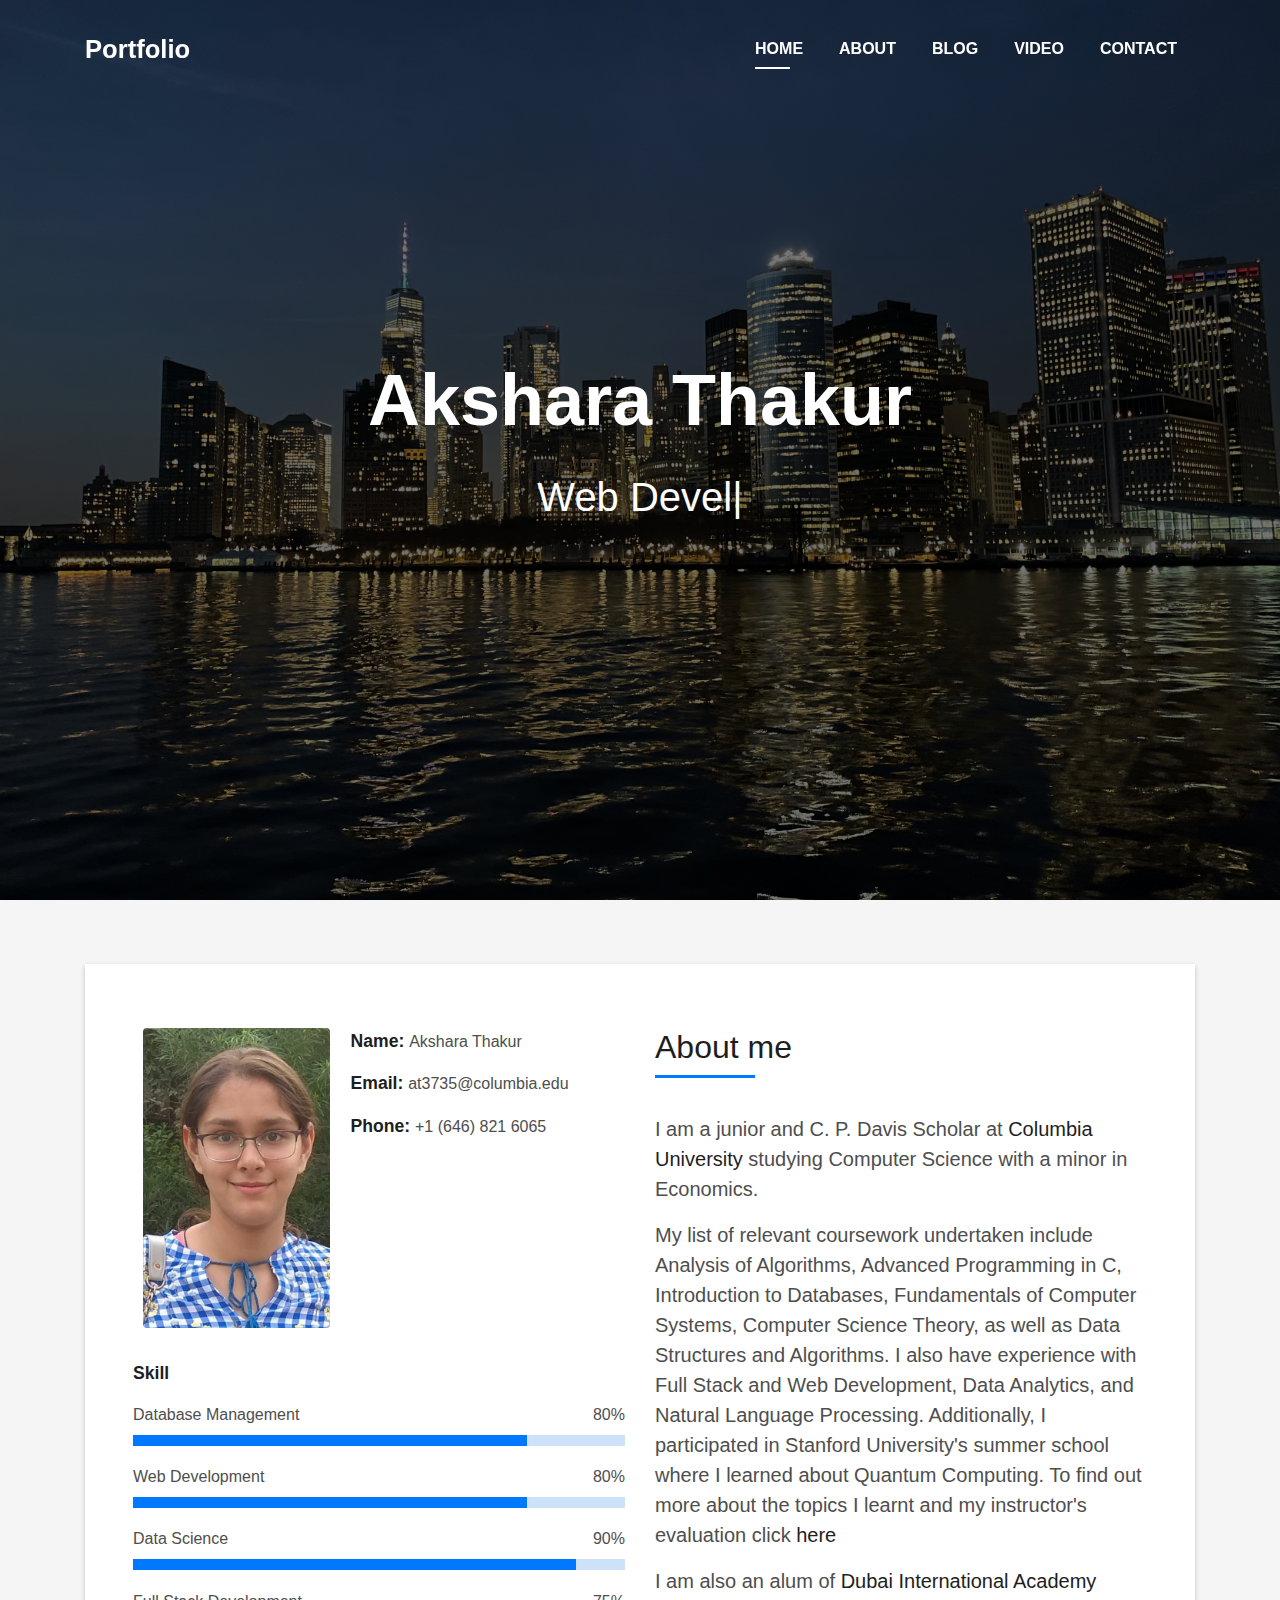
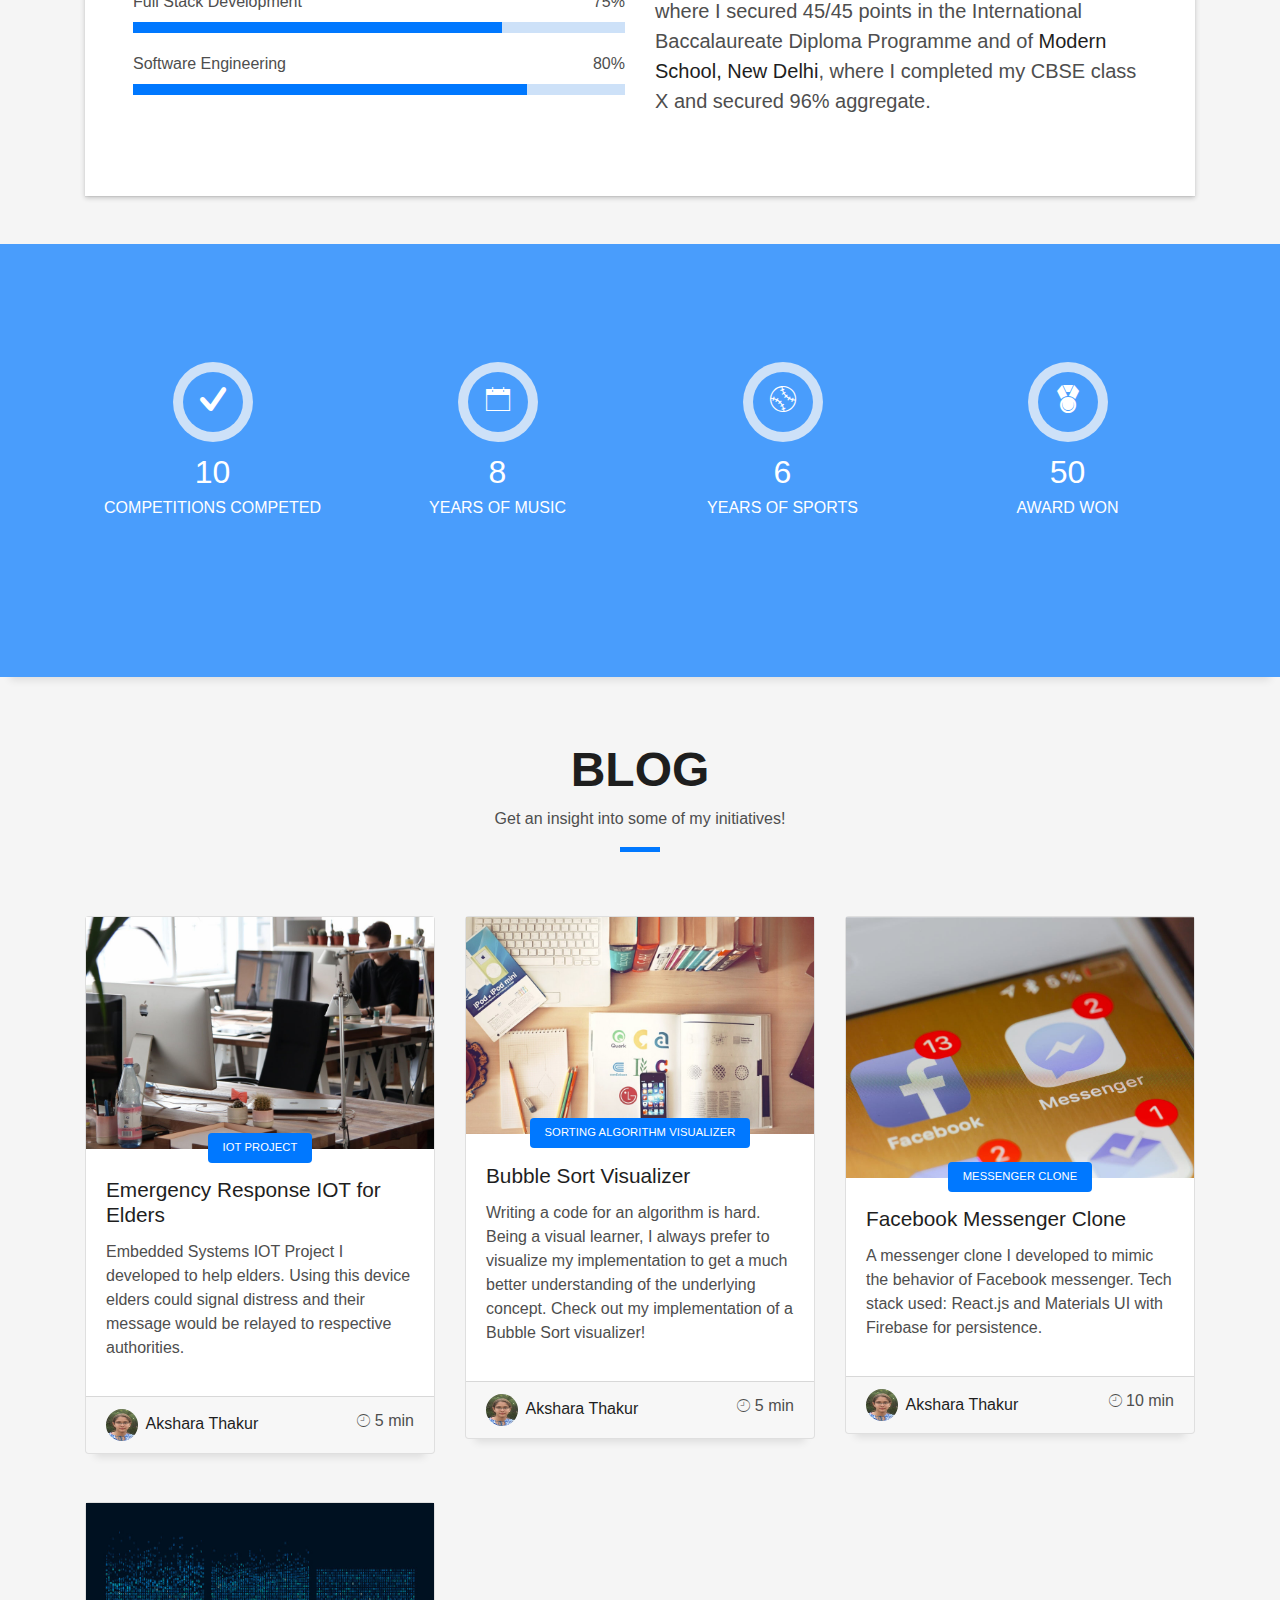
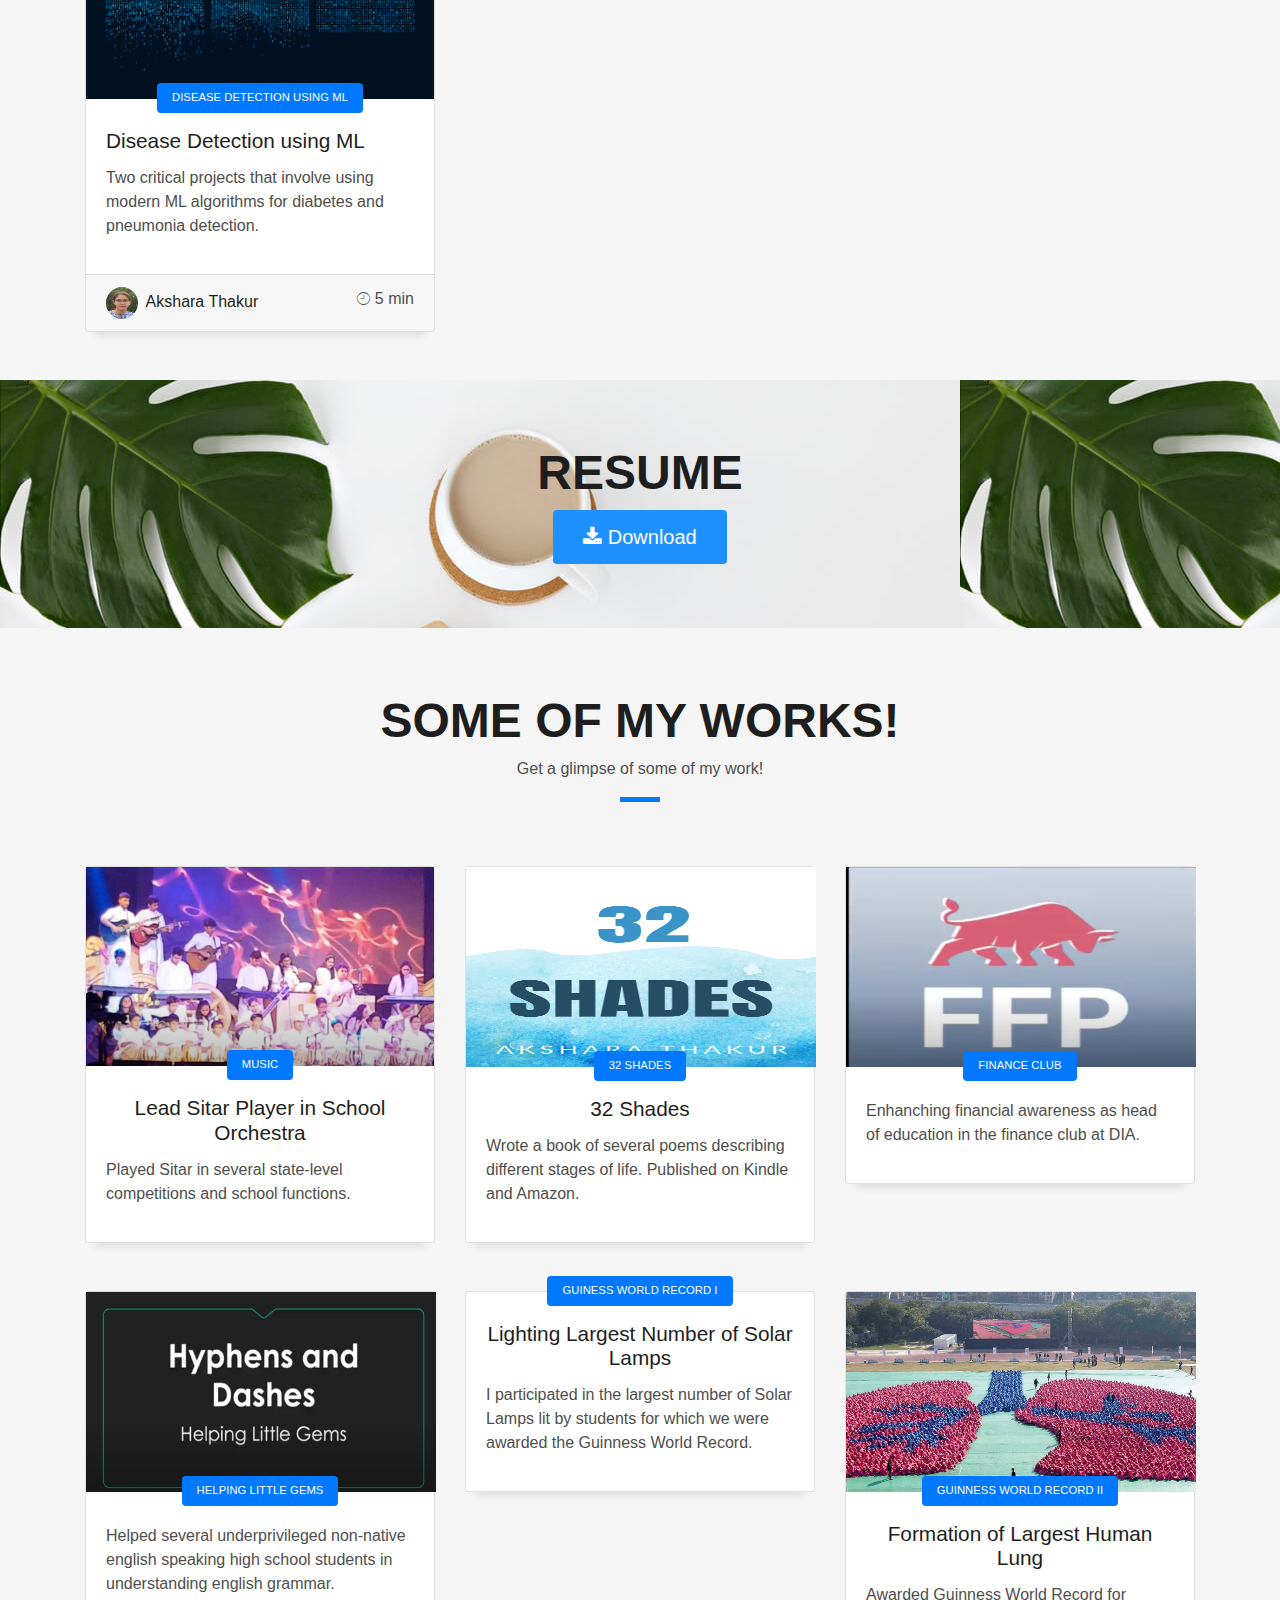
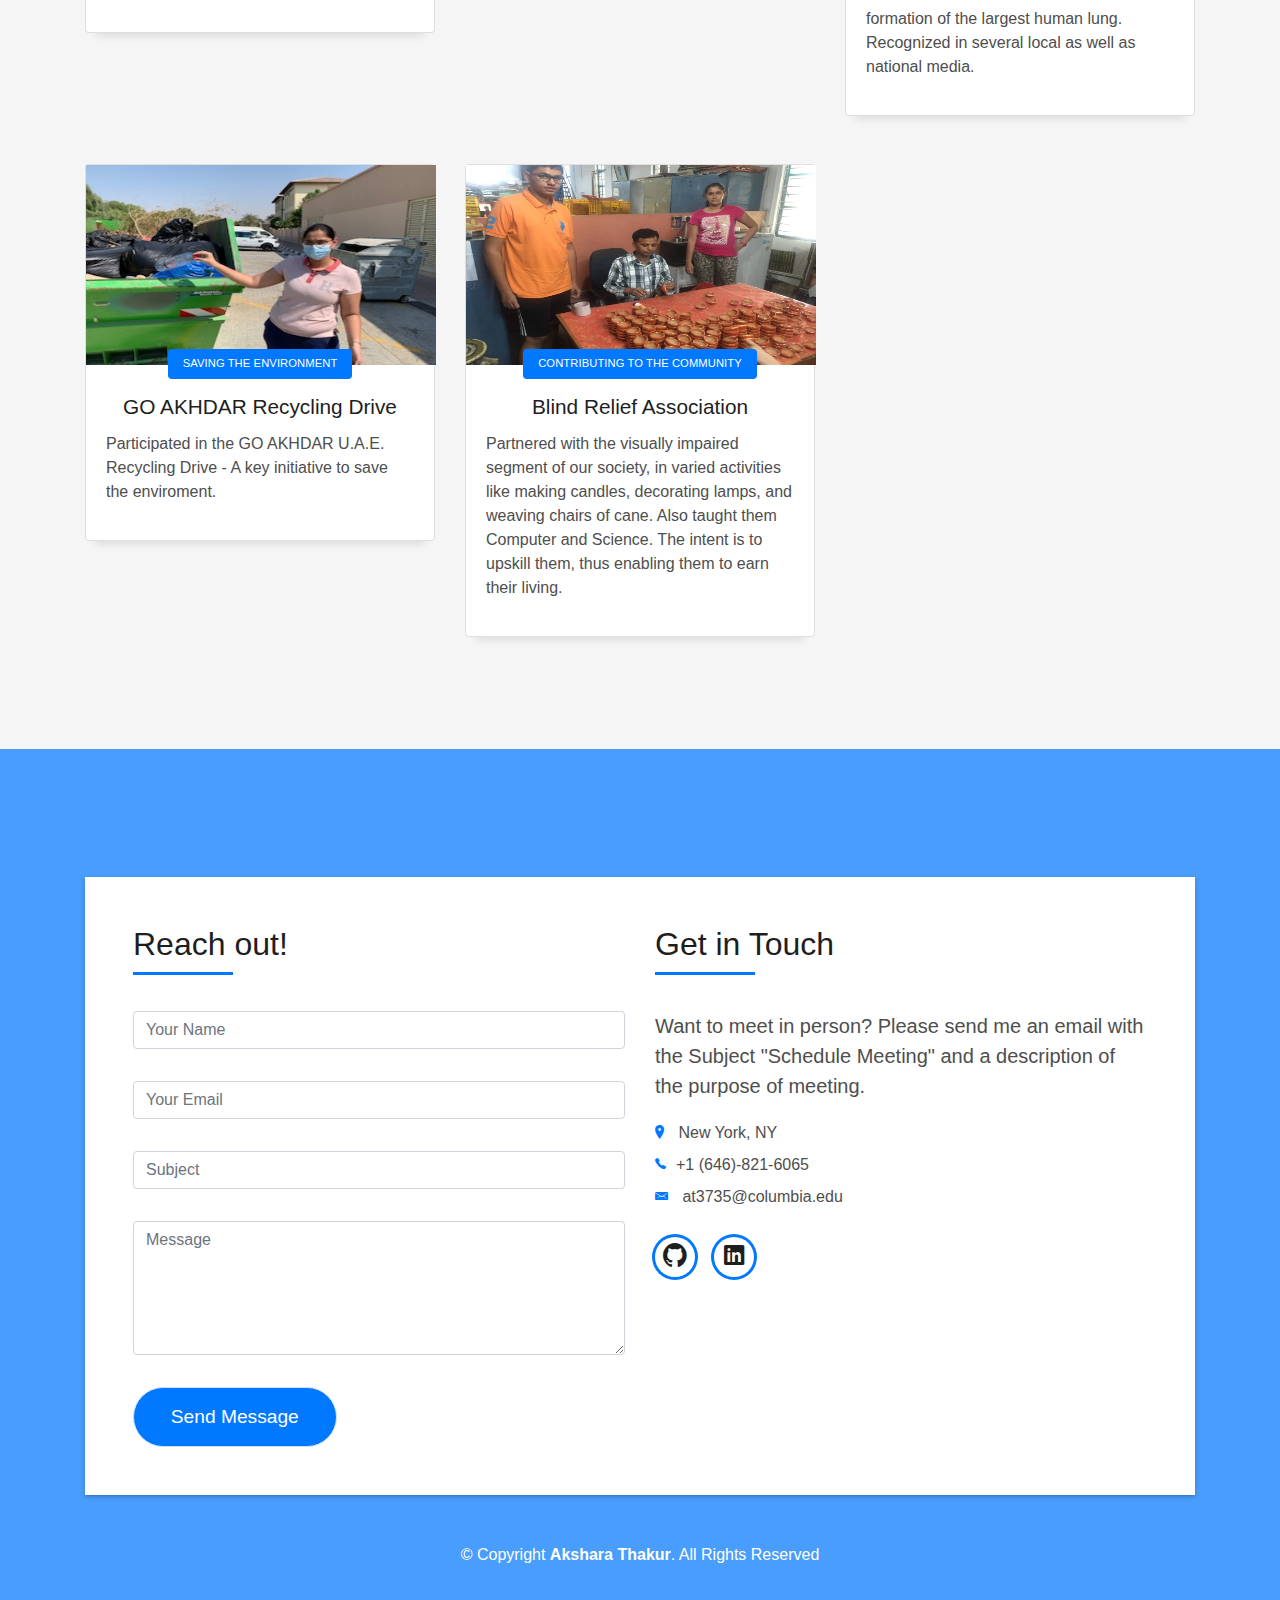
<file: index.html>
<!DOCTYPE html>
<html lang="en">
<head>
  <meta charset="utf-8">
  <title>Akshara Thakur</title>
  <meta content="width=device-width, initial-scale=1.0" name="viewport">
  <meta content="" name="keywords">
  <meta content="" name="description">

  <!-- Favicons -->
  <link href="img/work-6.jpg" rel="icon">
  <link href="img/work-2.jpg" rel="apple-touch-icon">

  <!-- Bootstrap CSS File -->
  <link href="lib/bootstrap/css/bootstrap.min.css" rel="stylesheet">

  <!-- Libraries CSS Files -->
  <link href="lib/font-awesome/css/font-awesome.min.css" rel="stylesheet">
  <link href="lib/animate/animate.min.css" rel="stylesheet">
  <link href="lib/ionicons/css/ionicons.min.css" rel="stylesheet">
  <link href="lib/owlcarousel/assets/owl.carousel.min.css" rel="stylesheet">
  <link href="lib/lightbox/css/lightbox.min.css" rel="stylesheet">

  <!-- Main Stylesheet File -->
  <link href="css/style.css" rel="stylesheet">
  <link rel="stylesheet" href="https://cdnjs.cloudflare.com/ajax/libs/font-awesome/4.7.0/css/font-awesome.min.css">


</head>

<style>
	.btn {
  background-color: DodgerBlue;
  border: none;
  color: white;
  padding: 12px 30px;
  cursor: pointer;
  font-size: 20px;
}

/* Darker background on mouse-over */
.btn:hover {
  background-color: RoyalBlue;
}
</style>

<body id="page-top">

  <!--/ Nav Star /-->
  <nav class="navbar navbar-b navbar-trans navbar-expand-md fixed-top" id="mainNav">
    <div class="container">
      <a class="navbar-brand js-scroll" href="#page-top"> Portfolio</a>
      <button class="navbar-toggler collapsed" type="button" data-toggle="collapse" data-target="#navbarDefault"
        aria-controls="navbarDefault" aria-expanded="false" aria-label="Toggle navigation">
        <span></span>
        <span></span>
        <span></span>
      </button>
      <div class="navbar-collapse collapse justify-content-end" id="navbarDefault">
        <ul class="navbar-nav">
          <li class="nav-item">
            <a class="nav-link js-scroll active" href="#home">Home</a>
          </li>
          <li class="nav-item">
            <a class="nav-link js-scroll" href="#about">About</a>
          </li>
          <!-- <li class="nav-item">
            <a class="nav-link js-scroll" href="#service">Services</a>
          </li> -->
        <!--   <li class="nav-item">
            <a class="nav-link js-scroll" href="#work">Work</a>
          </li> -->
          <li class="nav-item">
            <a class="nav-link js-scroll" href="#blog">Blog</a>
          </li>
            <li class="nav-item">
            <a class="nav-link js-scroll" href="#video">Video</a>
          </li>
          <li class="nav-item">
            <a class="nav-link js-scroll" href="#contact">Contact</a>
          </li>
        </ul>
      </div>
    </div>
  </nav>
  <!--/ Nav End /-->

  <!--/ Intro Skew Star /-->
  <div id="home" class="intro route bg-image" style="background-image: url(img/Skyline.JPEG)">
    <div class="overlay-itro"></div>
    <div class="intro-content display-table">
      <div class="table-cell">
        <div class="container">
          <!--<p class="display-6 color-d">Hello, world!</p>-->
          <h1 class="intro-title mb-4">Akshara Thakur</h1>
          <p class="intro-subtitle"><span class="text-slider-items">Web Development, Data Science, Database Management, Full Stack Development, Software Engineering</span><strong class="text-slider"></strong></p>
          <!-- <p class="pt-3"><a class="btn btn-primary btn js-scroll px-4" href="#about" role="button">Learn More</a></p> -->
        </div>
      </div>
    </div>
  </div>
  <!--/ Intro Skew End /-->

  <section id="about" class="about-mf sect-pt4 route">
    <div class="container">
      <div class="row">
        <div class="col-sm-12">
          <div class="box-shadow-full">
            <div class="row">
              <div class="col-md-6">
                <div class="row">
                  <div class="col-sm-6 col-md-5">
                    <div class="about-img">
                      <img src="img/aksh-temp.png" class="img-fluid rounded b-shadow-a" alt="">
                    </div>
                  </div>
                  <div class="col-sm-6 col-md-7">
                    <div class="about-info">
                      <p><span class="title-s">Name: </span> <span>Akshara Thakur</span></p>
                      <p><span class="title-s">Email: </span> <span>at3735@columbia.edu</span></p>
                      <p><span class="title-s">Phone: </span> <span>+1 (646) 821 6065</span></p>
                    </div>
                  </div>
                </div>
                <div class="skill-mf">
                  <p class="title-s">Skill</p>
                  <span>Database Management</span> <span class="pull-right">80%</span>
                  <div class="progress">
                    <div class="progress-bar" role="progressbar" style="width: 80%" aria-valuenow="80" aria-valuemin="0"
                      aria-valuemax="100"></div>
                  </div>
		  <span>Web Development</span> <span class="pull-right">80%</span>
                  <div class="progress">
                    <div class="progress-bar" role="progressbar" style="width: 80%" aria-valuenow="80" aria-valuemin="0"
                      aria-valuemax="100"></div>
                  </div>
		  <span>Data Science</span> <span class="pull-right">90%</span>
                  <div class="progress">
                    <div class="progress-bar" role="progressbar" style="width: 90%" aria-valuenow="90" aria-valuemin="0"
                      aria-valuemax="100"></div>
                  </div>
                  <span>Full Stack Development</span> <span class="pull-right">75%</span>
                  <div class="progress">
                    <div class="progress-bar" role="progressbar" style="width: 75%" aria-valuenow="75" aria-valuemin="0"
                      aria-valuemax="100"></div>
                  </div>
                   <span>Software Engineering</span> <span class="pull-right">80%</span>
                  <div class="progress">
                    <div class="progress-bar" role="progressbar" style="width: 80%" aria-valuenow="80" aria-valuemin="0"
                      aria-valuemax="100"></div>
                  </div>
                </div>
              </div>
              <div class="col-md-6">
                <div class="about-me pt-4 pt-md-0">
                  <div class="title-box-2">
                    <h5 class="title-left">
                      About me
                    </h5>
                  </div>
                  <p class="lead">
                    I am a junior and C. P. Davis Scholar at <a href = "https://www.engineering.columbia.edu">Columbia University</a> studying Computer Science with a minor in Economics. 
		  </p>
		  <p class = "lead">
		    My list of relevant coursework undertaken include Analysis of Algorithms, Advanced Programming in C, Introduction to Databases, Fundamentals of 
			  Computer Systems, Computer Science Theory, as well as Data Structures and Algorithms. I also have experience with Full Stack and Web Development,
			  Data Analytics, and Natural Language Processing. Additionally, I participated in Stanford University's summer school where I learned about 
			  Quantum Computing. To find out more about the topics I learnt and my instructor's evaluation click 
			  <a href='https://drive.google.com/file/d/13hBT3Cat-mbrT1w2zXqP8ofsa715VN2z/view?usp=sharing'><strong>here</strong></a>
                  </p>
			
		  <p class="lead">
		     I am also an alum of <a href = "https://www.diadubai.com">Dubai International Academy</a> where I secured 45/45 points in the International Baccalaureate 
			  Diploma Programme and of <a href = "https://modernschool.net">Modern School, New Delhi</a>, where I completed my CBSE class X and secured 96% aggregate.
		  </p>
                  
                </div>
              </div>
            </div>
          </div>
        </div>
      </div>
    </div>
  </section>

  <!--/ Section Counter Start /-->
  

  <div class="section-counter paralax-mf bg-image" style="background-image: url(img/counters-bg.jpg)">
    <div class="overlay-mf"></div>
    <div class="container">
      <div class="row">
        <div class="col-sm-3 col-lg-3">
          <div class="counter-box counter-box pt-4 pt-md-0">
            <div class="counter-ico">
              <span class="ico-circle"><i class="ion-checkmark-round"></i></span>
            </div>
            <div class="counter-num">
              <p class="counter">10</p>
              <span class="counter-text">COMPETITIONS COMPETED</span>
            </div>
          </div>
        </div>
        <div class="col-sm-3 col-lg-3">
          <div class="counter-box pt-4 pt-md-0">
            <div class="counter-ico">
              <span class="ico-circle"><i class="ion-ios-calendar-outline"></i></span>
            </div>
            <div class="counter-num">
              <p class="counter">8</p>
              <span class="counter-text">YEARS OF MUSIC</span>
            </div>
          </div>
        </div>
        <div class="col-sm-3 col-lg-3">
          <div class="counter-box pt-4 pt-md-0">
            <div class="counter-ico">
             <!--  <span class="ico-circle"><i class="ion-ios-people"></i></span> -->
              <span class="ico-circle"><i class="ion-ios-baseball-outline"></i></span>
            </div>
            <div class="counter-num">
              <p class="counter">6</p>
              <span class="counter-text">YEARS OF SPORTS</span>
            </div>
          </div>
        </div>
        <div class="col-sm-3 col-lg-3">
          <div class="counter-box pt-4 pt-md-0">
            <div class="counter-ico">
              <span class="ico-circle"><i class="ion-ribbon-a"></i></span>
            </div>
            <div class="counter-num">
              <p class="counter">50</p>
              <span class="counter-text">AWARD WON</span>
            </div>
          </div>
        </div>
      </div>
    </div>
  </div>



  <!--/ Section Blog Start /-->
  <section id="blog" class="blog-mf sect-pt4 route">
    <div class="container">
      <div class="row">
        <div class="col-sm-12">
          <div class="title-box text-center">
            <h3 class="title-a">
              Blog
            </h3>
            <p class="subtitle-a">
              Get an insight into some of my initiatives!
            </p>
            <div class="line-mf"></div>
          </div>
        </div>
      </div>
      <div class="row">
        <div class="col-md-4">
          <div class="card card-blog">
            <div class="card-img">
              <a href="blog-single.html"><img src="img/post-3.jpg" alt="" class="img-fluid"></a>
            </div>
            <div class="card-body">
              <div class="card-category-box">
                <div class="card-category">
                  <h6 class="category">IOT Project</h6>
                </div>
              </div>
              <h3 class="card-title"><a href="blog-single.html">Emergency Response IOT for Elders</a></h3>
              <p class="card-description">
              	Embedded Systems IOT Project I developed to help elders.
              	Using this device elders could signal distress and their message would be relayed to respective authorities.
                
              </p>
            </div>
            <div class="card-footer">
              <div class="post-author">
                <a href="#">
                  <img src="img/aksh-temp.jpg" alt="" class="avatar rounded-circle">
                  <span class="author">Akshara Thakur</span>
                </a>
              </div>
              <div class="post-date">
                <span class="ion-ios-clock-outline"></span> 5 min
              </div>
            </div>
          </div>
        </div>
 
        <div class="col-md-4">
          <div class="card card-blog">
            <div class="card-img">
              <a href="blog-second.html"><img src="img/work-6.jpg" alt="" class="img-fluid"></a>
            </div>
            <div class="card-body">
              <div class="card-category-box">
                <div class="card-category">
                  <h6 class="category">Sorting Algorithm Visualizer</h6>
                </div>
              </div>
              <h3 class="card-title"><a href="blog-second.html">Bubble Sort Visualizer</a></h3>
              <p class="card-description">
                Writing a code for an algorithm is hard. Being a visual learner, I always prefer to visualize my implementation to get a much better understanding
                of the underlying concept. Check out my implementation of a Bubble Sort visualizer!
              </p>
            </div>
            <div class="card-footer">
              <div class="post-author">
                <a href="#">
                  <img src="img/aksh-temp.jpg" alt="" class="avatar rounded-circle">
                  <span class="author">Akshara Thakur </span>
                </a>
              </div>
              <div class="post-date">
                <span class="ion-ios-clock-outline"></span> 5 min
              </div>
            </div>
          </div>
        </div>

        <div class="col-md-4">
          <div class="card card-blog">
            <div class="card-img">
              <a href="blog-third.html"><img src="img/messenger.jpg" alt="" class="img-fluid"></a>
            </div>
            <div class="card-body">
              <div class="card-category-box">
                <div class="card-category">
                  <h6 class="category">Messenger Clone</h6>
                </div>
              </div>
              <h3 class="card-title"><a href="blog-third.html">Facebook Messenger Clone</a></h3>
              <p class="card-description">
                A messenger clone I developed to mimic the behavior of Facebook messenger.
                Tech stack used: React.js and Materials UI with Firebase for persistence.
              </p>
            </div>
            <div class="card-footer">
              <div class="post-author">
                <a href="#">
                  <img src="img/aksh-temp.jpg" alt="" class="avatar rounded-circle">
                  <span class="author">Akshara Thakur</span>
                </a>
              </div>
              <div class="post-date">
                <span class="ion-ios-clock-outline"></span> 10 min
              </div>
            </div>
          </div>
        </div>

        
        <!--  -->
        <div class="col-md-4">
          <div class="card card-blog">
            <div class="card-img">
              <a href="blog-fourth.html"><img src="img/ml-new.png" alt="" class="img-fluid"></a>
            </div>
            <div class="card-body">
              <div class="card-category-box">
                <div class="card-category">
                  <h6 class="category">Disease detection using ML</h6>
                </div>
              </div>
              <h3 class="card-title"><a href="blog-fourth.html">Disease Detection using ML</a></h3>
              <p class="card-description">
                Two critical projects that involve using modern ML algorithms for diabetes and pneumonia detection.
              </p>
            </div>
            <div class="card-footer">
              <div class="post-author">
                <a href="#">
                  <img src="img/aksh-temp.jpg" alt="" class="avatar rounded-circle">
                  <span class="author">Akshara Thakur </span>
                </a>
              </div>
              <div class="post-date">
                <span class="ion-ios-clock-outline"></span> 5 min
              </div>
            </div>
          </div>
        </div>

        <!--  -->

      </div>
    </div>
  </section>

  <!--/ Section Blog End /-->

  <!--/ Section Resume Start /-->
    <section id="resume" class="blog-mf sect-pt4 route" style="background-image: url(img/work-1.jpg)">
    	
    <div class="container">
      <div class="row">
        <div class="col-sm-12">
          <div class="title-box text-center">
            <h3 class="title-a">
              Resume
            </h3>

            <!-- <p class="subtitle-a">
              View my Resume!
            </p> -->	  
           <a href="res/Akshara_Thakur_Resume.pdf"> <button class="btn"><i class="fa fa-download"></i> Download</button></a>
          
    		</div>
		</div>
	</div>
</div>


  </section>
  <!-- TODO -->
    <section id="video" class="blog-mf sect-pt4 route">
    <div class="container">
      <div class="row">
        <div class="col-sm-12">
          <div class="title-box text-center">
            <h3 class="title-a">
              Some of my works!
            </h3>
            <p class="subtitle-a">
              Get a glimpse of some of my work!
            </p>
            <div class="line-mf"></div>
          </div>
        </div>
      </div>
      <div class="row">
        <div class="col-md-4">
          <div class="card card-blog">
            <div class="card-img">
              <a href="https://drive.google.com/file/d/1Uxe26rwWAKGdx6KH1Co8EnfecGBeyWDZ/view?usp=sharing"><img src="vidImg/music.png" alt="" class="img-fluid"></a>
            </div>
            <div class="card-body">
              <div class="card-category-box">
                <div class="card-category">
                  <h6 class="category">Music </h6>
                </div>
              </div>
              <h3 class="card-title"><a href="https://drive.google.com/file/d/1Uxe26rwWAKGdx6KH1Co8EnfecGBeyWDZ/view?usp=sharing"><center>Lead Sitar Player in School Orchestra</center></a></h3>
              <p class="card-description">
              	Played Sitar in several state-level competitions and school functions.    
              </p>
            </div>
      
          </div>
        </div>




        <div class="col-md-4">
          <div class="card card-blog">
            <div class="card-img">
              <a href="https://www.amazon.com/Thirty-Two-Shades-Akshara-Thakur/dp/B08991TJ23"><img src="vidImg/32shades.png" alt="" width = "350" height = "200"></a>
            </div>
            <div class="card-body">
              <div class="card-category-box">
                <div class="card-category">
                  <h6 class="category">32 Shades</h6>
                </div>
              </div>
              <h3 class="card-title"><a href="https://www.amazon.com/Thirty-Two-Shades-Akshara-Thakur/dp/B08991TJ23"><center>32 Shades</center></a></h3>
              <p class="card-description">
                Wrote a book of several poems describing different stages of life. Published on Kindle and Amazon.
              </p>
            </div>
         
          </div>
        </div>


        <div class="col-md-4">
          <div class="card card-blog">
            <div class="card-img">
              <a href="https://drive.google.com/file/d/1mvFu9BitppetcKmSIQRZLcH6wGhuOF7z/view?usp=sharing"><img src="vidImg/ffp.png" alt="" width = "350" height = "200"></a>
            </div>
            <div class="card-body">
              <div class="card-category-box">
                <div class="card-category">
                  <h6 class="category">Finance Club</h6>
                </div>
              </div>
              <h3 class="card-title">
		      <!--<a href="https://drive.google.com/file/d/1mvFu9BitppetcKmSIQRZLcH6wGhuOF7z/view?usp=sharing"><center>Initiatives taken at Finance Club, DIA</center></a>--></h3>
              <p class="card-description">
                Enhanching financial awareness as head of education in the finance club at DIA.
              </p>
            </div>
         
          </div>
        </div>

        <div class="col-md-4">
          <div class="card card-blog">
            <div class="card-img">
              <a href="https://drive.google.com/file/d/1CodE15TMsgK896dPdH_G8E_-wnG-oZDZ/view?usp=sharing"><img src="vidImg/littlegems.png" alt="" width = "350" height = "200"></a>
            </div>
            <div class="card-body">
              <div class="card-category-box">
                <div class="card-category">
                  <h6 class="category">Helping Little Gems</h6>
                </div>
              </div>
              <h3 class="card-title">
		      <!--<a href="https://drive.google.com/file/d/1CodE15TMsgK896dPdH_G8E_-wnG-oZDZ/view?usp=sharing"><center>Initiatives taken at Helping Little Gems</center></a>--></h3>
              <p class="card-description">
                Helped several underprivileged non-native english speaking high school students in understanding english grammar.
              </p>
            </div>
         
          </div>
        </div>

        <div class="col-md-4">
          <div class="card card-blog">
            <div class="card-img">
		    <a href="https://www.guinnessworldrecords.com/world-records/590853-most-people-assembling-solar-powered-lamps-simultaneously#:~:text=The%20most%20people%20assembling%20solar,India%2C%20on%202%20October%202019."></a>
		<!--
              <a href="https://www.facebook.com/761104847/videos/10159486275854848/"><img src="vidImg/guinness.jpg" alt="" width = "350" height = "200"></a>
		    -->
            </div>
            <div class="card-body">
              <div class="card-category-box">
                <div class="card-category">
                  <h6 class="category">Guiness World Record I</h6>
                </div>
              </div>
              <h3 class="card-title"><a href="https://www.facebook.com/761104847/videos/10159486275854848/"><center>Lighting Largest Number of Solar Lamps</center></a></h3>
              <p class="card-description">
               I participated in the largest number of Solar Lamps lit by students for which we were awarded the Guinness World Record.

              </p>
            </div>
         
          </div>
        </div>


        <div class="col-md-4">
          <div class="card card-blog">
            <div class="card-img">
              <a href="https://www.indiatoday.in/lifestyle/what-s-hot/story/largest-human-lung-formation-schoolchildren-india-guinness-world-record-pm-modi-lifest-1115267-2017-12-24"><img src="vidImg/lung.jpg" alt="" width = "350" height = "200"></a>
            </div>
            <div class="card-body">
              <div class="card-category-box">
                <div class="card-category">
                  <h6 class="category">Guinness World Record II</h6>
                </div>
              </div>
              <h3 class="card-title"><a href="https://www.indiatoday.in/lifestyle/what-s-hot/story/largest-human-lung-formation-schoolchildren-india-guinness-world-record-pm-modi-lifest-1115267-2017-12-24"><center>Formation of Largest Human Lung</center></a></h3>
              <p class="card-description">
               Awarded Guinness World Record for formation of the largest human lung. Recognized in several local as well as national media.

              </p>
            </div>
         
          </div>
        </div>


        <div class="col-md-4">
          <div class="card card-blog">
            <div class="card-img">
              <a href="https://drive.google.com/drive/folders/1RgtQVquMpZIqng-T5sc-p7U4kDlpmEgK?usp=sharing"><img src="vidImg/recycle1.jpg" alt="" width = "350" height = "200"></a>
            </div>
            <div class="card-body">
              <div class="card-category-box">
                <div class="card-category">
                  <h6 class="category">Saving the Environment</h6>
                </div>
              </div>
              <h3 class="card-title"><a href="https://drive.google.com/drive/folders/1RgtQVquMpZIqng-T5sc-p7U4kDlpmEgK?usp=sharing"><center>GO AKHDAR Recycling Drive</center></a></h3>
              <p class="card-description">
               Participated in the GO AKHDAR U.A.E. Recycling Drive - A key initiative to save the enviroment.

              </p>
            </div>
         
          </div>
        </div>

       <div class="col-md-4">
          <div class="card card-blog">
            <div class="card-img">
              <a href="https://blindrelief.org"><img src="vidImg/comm.png" alt="" width = "350" height = "200"></a>
            </div>
            <div class="card-body">
              <div class="card-category-box">
                <div class="card-category">
                  <h6 class="category">Contributing to the Community</h6>
                </div>
              </div>
              <h3 class="card-title"><a href="https://blindrelief.org"><center>Blind Relief Association</center></a></h3>
              <p class="card-description">
               Partnered  with the visually impaired segment of our society, in varied activities like making candles, decorating lamps, and weaving chairs of cane. Also taught them Computer and Science. The intent is to upskill them, thus enabling them to earn their living.

              </p>
            </div>
         
          </div>
        </div>

    </div>
</div>

        <!-- TODO -->
    </section>
  <!--/ Section Contact-Footer Star /-->
  <section class="paralax-mf footer-paralax bg-image sect-mt4 route" style="background-image: url(img/overlay-bg.jpg)">
    <div class="overlay-mf"></div>
    <div class="container">
      <div class="row">
        <div class="col-sm-12">
          <div class="contact-mf">
            <div id="contact" class="box-shadow-full">
              <div class="row">
                <div class="col-md-6">
                  <div class="title-box-2">
                    <h5 class="title-left">
                      Reach out!
                    </h5>
                  </div>
                  <div>
                      <form action="" method="post" role="form" class="contactForm">
                      <div id="sendmessage">Your message has been sent. Thank you!</div>
                      <div id="errormessage"></div>
                      <div class="row">
                        <div class="col-md-12 mb-3">
                          <div class="form-group">
                            <input type="text" name="name" class="form-control" id="name" placeholder="Your Name" data-rule="minlen:4" data-msg="Please enter at least 4 chars" />
                            <div class="validation"></div>
                          </div>
                        </div>
                        <div class="col-md-12 mb-3">
                          <div class="form-group">
                            <input type="email" class="form-control" name="email" id="email" placeholder="Your Email" data-rule="email" data-msg="Please enter a valid email" />
                            <div class="validation"></div>
                          </div>
                        </div>
                        <div class="col-md-12 mb-3">
                            <div class="form-group">
                              <input type="text" class="form-control" name="subject" id="subject" placeholder="Subject" data-rule="minlen:4" data-msg="Please enter at least 8 chars of subject" />
                              <div class="validation"></div>
                            </div>
                        </div>
                        <div class="col-md-12 mb-3">
                          <div class="form-group">
                            <textarea class="form-control" name="message" rows="5" data-rule="required" data-msg="Please write something for us" placeholder="Message"></textarea>
                            <div class="validation"></div>
                          </div>
                        </div>
                        <div class="col-md-12">
                          <button type="submit" class="button button-a button-big button-rouded">Send Message</button>
                        </div>
                      </div>
                    </form>
                  </div>
                </div>
                <div class="col-md-6">
                  <div class="title-box-2 pt-4 pt-md-0">
                    <h5 class="title-left">
                      Get in Touch
                    </h5>
                  </div>
                  <div class="more-info">
                    <p class="lead">
                     Want to meet in person? Please send me an email with the Subject "Schedule Meeting" and a description of the purpose of meeting. 
                    </p>
                    <ul class="list-ico">
                      <li><span class="ion-ios-location"></span> New York, NY</li>
                      <li><span class="ion-ios-telephone"></span>+1 (646)-821-6065</li>
                      <li><span class="ion-email"></span> at3735@columbia.edu</li>
                    </ul>
                  </div>
                  <div class="socials">
                    <ul>
                      <li><a href="https://github.com/aksharathakur"><span class="ico-circle"><i class="ion-social-github"></i></span></a></li>
                      <!--<li><a href="https://www.instagram.com/akshara_thakur_/"><span class="ico-circle"><i class="ion-social-instagram"></i></span></a></li>-->
                      <li><a href="https://www.linkedin.com/in/aksharathakur/"><span class="ico-circle"><i class="ion-social-linkedin"></i></span></a></li>
                      <!--<li><a href=""><span class="ico-circle"><i class="ion-social-pinterest"></i></span></a></li>-->
                    </ul>
                  </div>
                </div>
              </div>
            </div>
          </div>
        </div>
      </div>
    </div>
    <footer>
      <div class="container">
        <div class="row">
          <div class="col-sm-12">
            <div class="copyright-box">
              <p class="copyright">&copy; Copyright <strong>Akshara Thakur</strong>. All Rights Reserved</p>
              <div class="credits">
                <!--
                  All the links in the footer should remain intact.
                  You can delete the links only if you purchased the pro version.
                  Licensing information: https://bootstrapmade.com/license/
                  Purchase the pro version with working PHP/AJAX contact form: https://bootstrapmade.com/buy/?theme=DevFolio
                -->
                <!--Designed by <a href="https://ishaanthakur.github.io/">Ishaan Thakur</a>-->
              </div>
            </div>
          </div>
        </div>
      </div>
    </footer>
  </section>
  <!--/ Section Contact-footer End /-->

  <a href="#" class="back-to-top"><i class="fa fa-chevron-up"></i></a>
  <div id="preloader"></div>

  <!-- JavaScript Libraries -->
  <script src="lib/jquery/jquery.min.js"></script>
  <script src="lib/jquery/jquery-migrate.min.js"></script>
  <script src="lib/popper/popper.min.js"></script>
  <script src="lib/bootstrap/js/bootstrap.min.js"></script>
  <script src="lib/easing/easing.min.js"></script>
  <script src="lib/counterup/jquery.waypoints.min.js"></script>
  <script src="lib/counterup/jquery.counterup.js"></script>
  <script src="lib/owlcarousel/owl.carousel.min.js"></script>
  <script src="lib/lightbox/js/lightbox.min.js"></script>
  <script src="lib/typed/typed.min.js"></script>
  <!-- Contact Form JavaScript File -->
  <script src="contactform/contactform.js"></script>

  <!-- Template Main Javascript File -->
  <script src="js/main.js"></script>

</body>
</html>
</file>
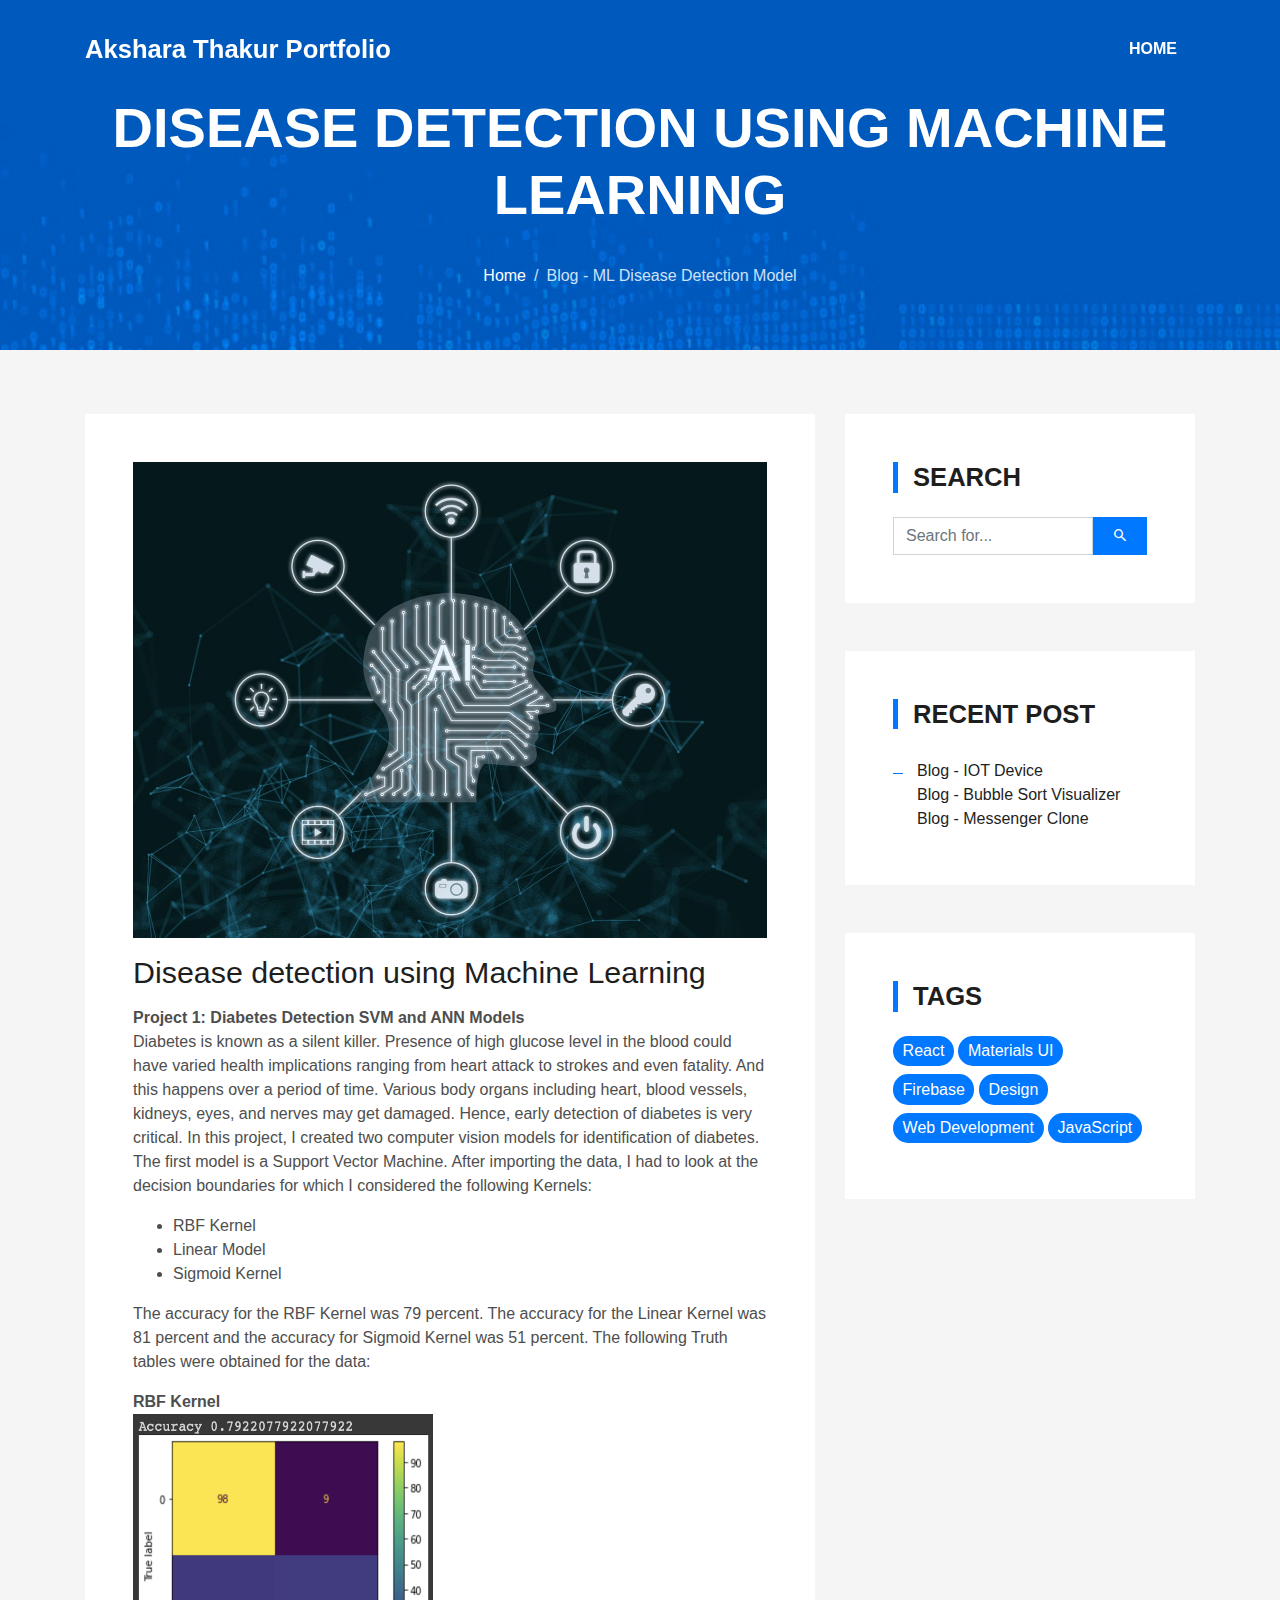
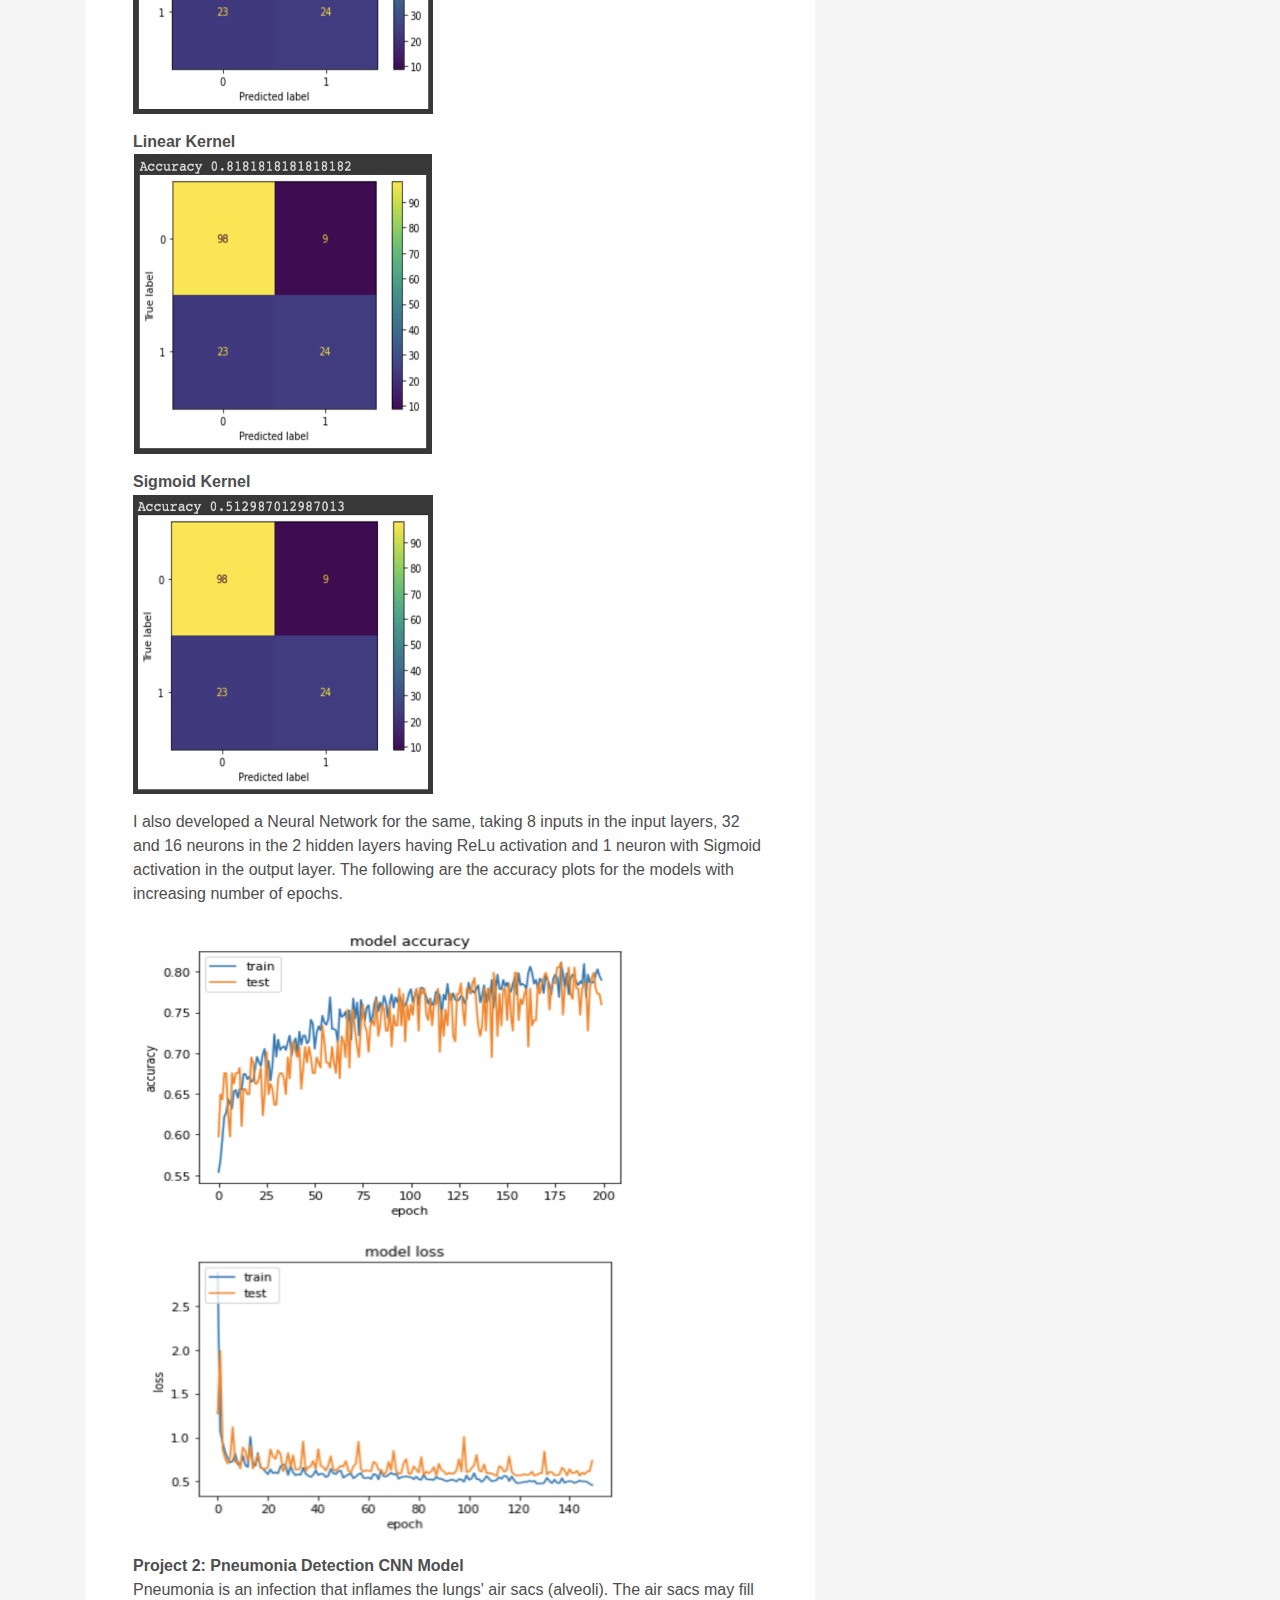
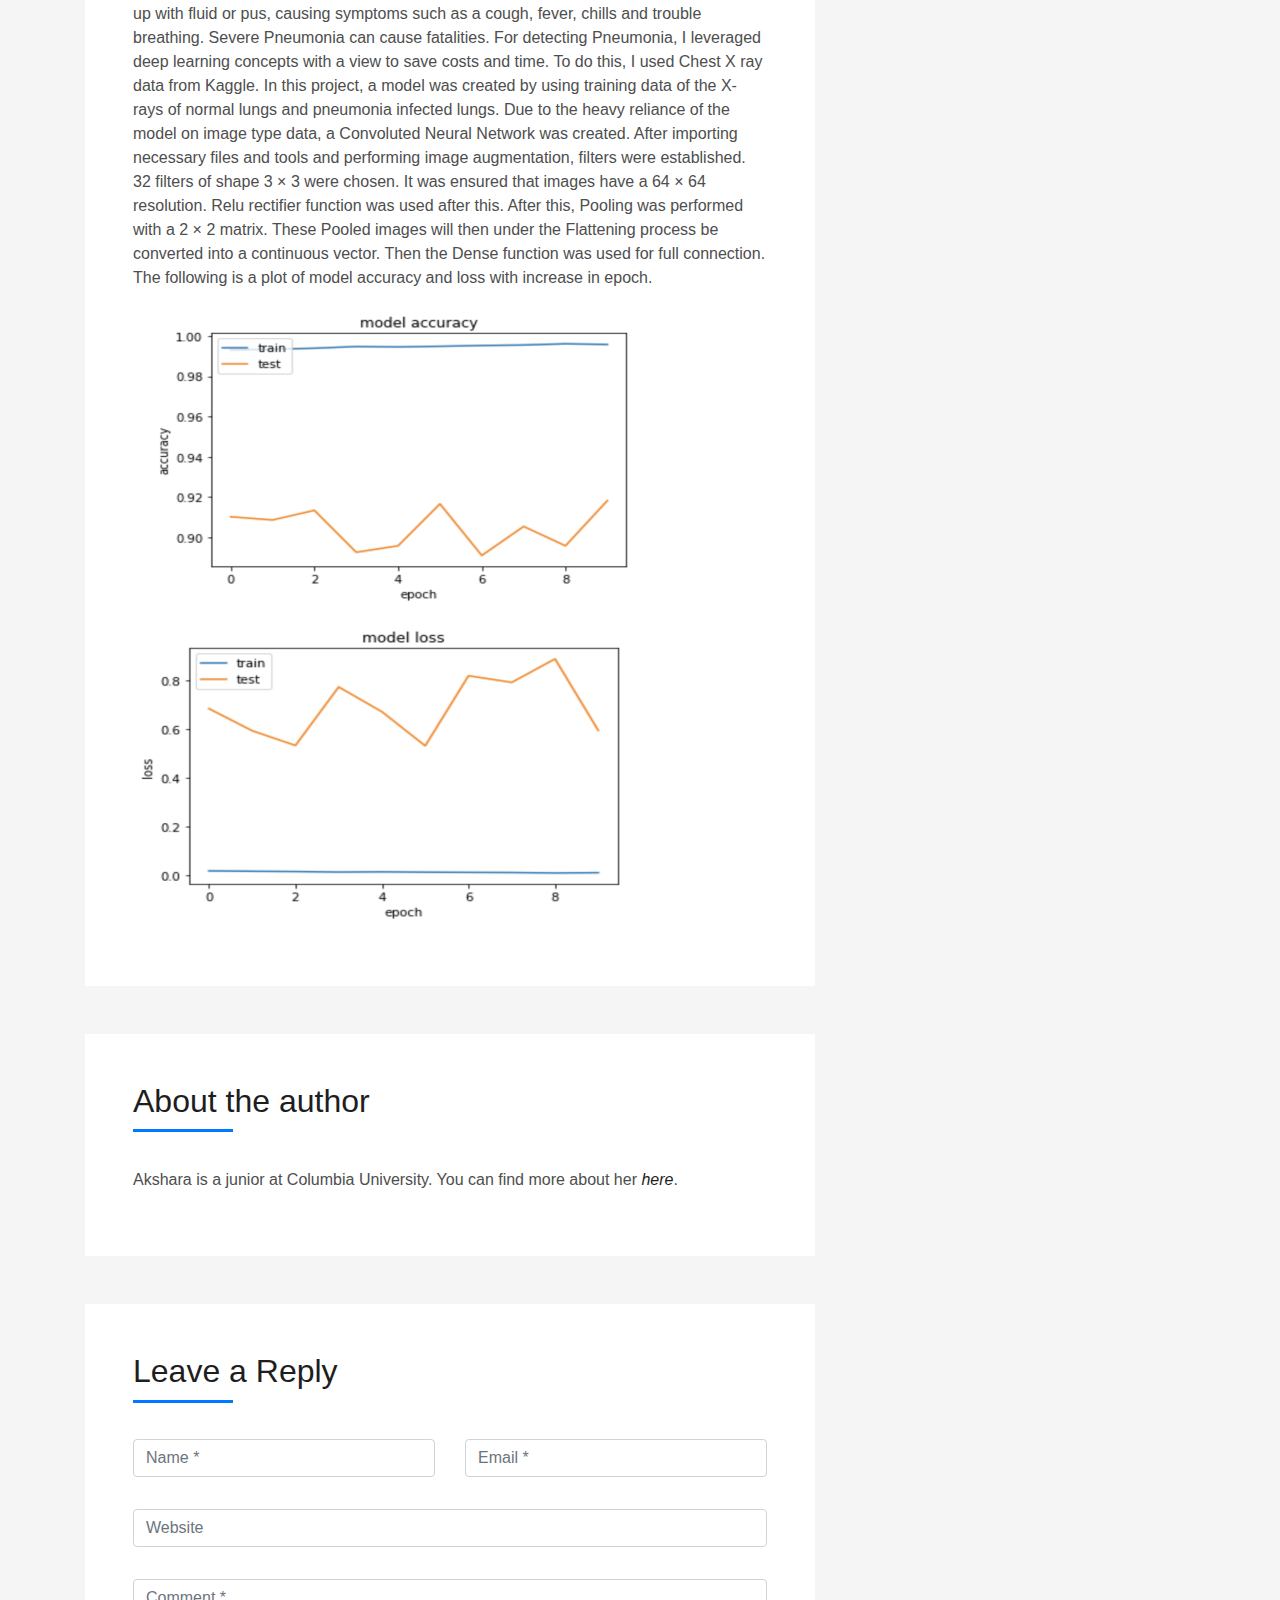
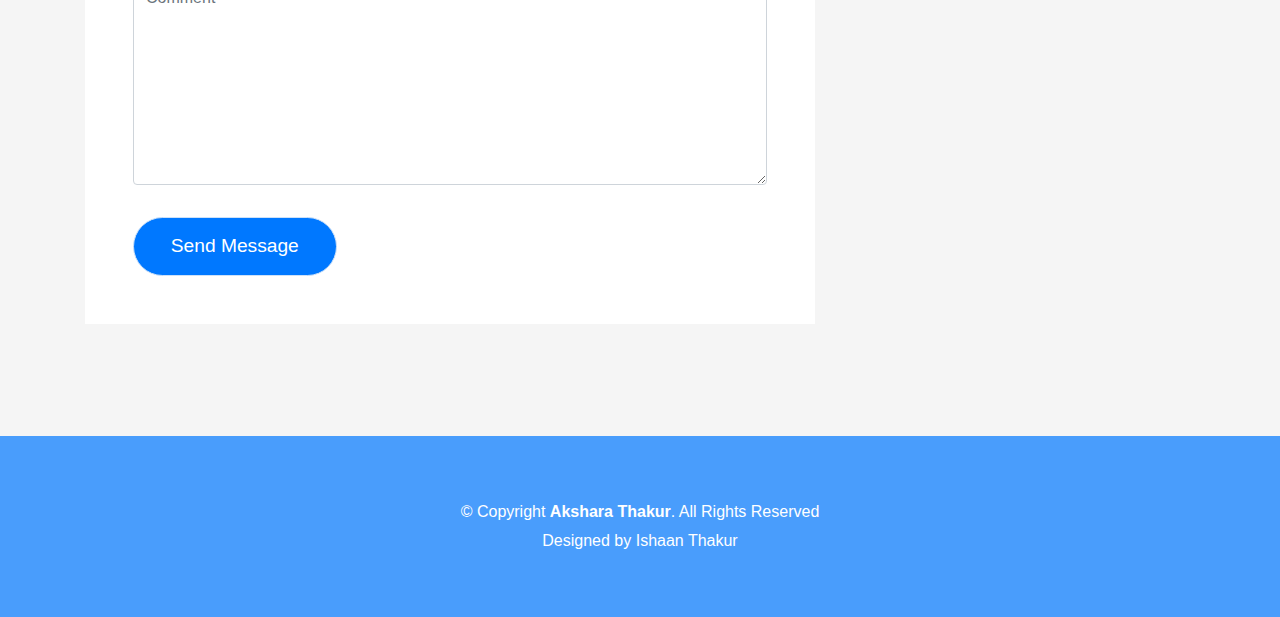
<file: blog-fourth.html>
<!DOCTYPE html>
<html lang="en">
<head>
  <meta charset="utf-8">
  <title>Blog - ML Disease Detection Model</title>
  <meta content="width=device-width, initial-scale=1.0" name="viewport">
  <meta content="" name="keywords">
  <meta content="" name="description">

  <!-- Favicons -->
  <link href="img/favicon.png" rel="icon">
  <link href="img/apple-touch-icon.png" rel="apple-touch-icon">

  <!-- Bootstrap CSS File -->
  <link href="lib/bootstrap/css/bootstrap.min.css" rel="stylesheet">

  <!-- Libraries CSS Files -->
  <link href="lib/font-awesome/css/font-awesome.min.css" rel="stylesheet">
  <link href="lib/animate/animate.min.css" rel="stylesheet">
  <link href="lib/ionicons/css/ionicons.min.css" rel="stylesheet">
  <link href="lib/owlcarousel/assets/owl.carousel.min.css" rel="stylesheet">
  <link href="lib/lightbox/css/lightbox.min.css" rel="stylesheet">

  <!-- Main Stylesheet File -->
  <link href="css/style.css" rel="stylesheet">

  <!-- =======================================================
    Theme Name: DevFolio
    Theme URL: https://bootstrapmade.com/devfolio-bootstrap-portfolio-html-template/
    Author: BootstrapMade.com
    License: https://bootstrapmade.com/license/
  ======================================================= -->
</head>

<body>
  <!--/ Nav Star /-->
  <nav class="navbar navbar-b navbar-trans navbar-expand-md fixed-top" id="mainNav">
    <div class="container">
      <a class="navbar-brand js-scroll" href="index.html">Akshara Thakur Portfolio</a>
      <button class="navbar-toggler collapsed" type="button" data-toggle="collapse" data-target="#navbarDefault"
        aria-controls="navbarDefault" aria-expanded="false" aria-label="Toggle navigation">
        <span></span>
        <span></span>
        <span></span>
      </button>
      <div class="navbar-collapse collapse justify-content-end" id="navbarDefault">
        <ul class="navbar-nav">
          <li class="nav-item">
            <a class="nav-link js-scroll" href="index.html">Home</a>
          </li>
    <!--       <li class="nav-item">
            <a class="nav-link js-scroll" href="#">About</a>
          </li>
          <li class="nav-item">
            <a class="nav-link js-scroll" href="#">Services</a>
          </li>
          <li class="nav-item">
            <a class="nav-link js-scroll" href="#">Work</a>
          </li>
          <li class="nav-item">
            <a class="nav-link js-scroll" href="#">Blog</a>
          </li>
          <li class="nav-item">
            <a class="nav-link js-scroll" href="#">Contact</a>
          </li> -->
        </ul>
      </div>
    </div>
  </nav>
  <!--/ Nav End /-->

  <!--/ Intro Skew Star /-->
  <div class="intro intro-single route bg-image" style="background-image: url(img/ml-new.png)">
    <div class="overlay-mf"></div>
    <div class="intro-content display-table">
      <div class="table-cell">
        <div class="container">
          <h2 class="intro-title mb-4">Disease detection using Machine Learning</h2>
          <ol class="breadcrumb d-flex justify-content-center">
            <li class="breadcrumb-item">
              <a href="index.html">Home</a>
            </li>
           <!--  <li class="breadcrumb-item">
              <a href="#">Library</a>
            </li> -->
            <li class="breadcrumb-item active">Blog - ML Disease Detection Model</li>
          </ol>
        </div>
      </div>
    </div>
  </div>
  <!--/ Intro Skew End /-->

  <!--/ Section Blog-Single Star /-->
  <section class="blog-wrapper sect-pt4" id="blog">
    <div class="container">
      <div class="row">
        <div class="col-md-8">
          <div class="post-box">
            <div class="post-thumb">
              <img src="img/ml.png" class="img-fluid" alt="">
            </div>
            <div class="post-meta">
              <h1 class="article-title">Disease detection using Machine Learning</h1>
              <!--
              <ul>
                <li>
                  <span class="ion-ios-person"></span>
                  <a href="https://aksharathakur.github.io">Akshara Thakur</a>
                </li>
                <li>
                  <span class="ion-pricetag"></span>
                  <a href="blog-single.html"> October 2022 </a>
                </li>
                <li>
                  <span class="ion-chatbox"></span>
                  <a href="#">Dubai International Academy, Dubai, U.A.E. </a>
                </li>
              </ul>
              -->
            </div>
            <div class="article-content">
              <strong>Project 1: Diabetes Detection SVM and ANN Models</strong>
              <p>
                Diabetes is known as a silent killer. Presence of high glucose level in the blood could have varied health implications ranging from 
                heart attack to strokes and even fatality. And this happens over a period of time. Various body organs including heart, blood vessels, 
                kidneys, eyes, and nerves may get damaged. Hence, early detection of diabetes is very critical. 
                In this project, I created two computer vision models for identification of diabetes. 
                The first model is a Support Vector Machine. After importing the data, I had to look at the decision boundaries for which 
                I considered the following Kernels:

                <ul>
                  <li> RBF Kernel </li>
                  <li> Linear Model </li>
                  <li> Sigmoid Kernel </li>

                </ul>

              </p>
              <p>
                The accuracy for the RBF Kernel was 79 percent. 
                The accuracy for the Linear Kernel was 81 percent and the accuracy for Sigmoid Kernel was 51 percent. 
                The following Truth tables were obtained for the data:
              </p>
 
              
              <strong> RBF Kernel</strong>
              <p><img src="img/rbf.png" width=300 height=300 ></p>
              <strong> Linear Kernel</strong>
              <p><img src="img/linear.png" width=300 height=300></p>
              <strong> Sigmoid Kernel</strong>
              <p><img src="img/sigmoid.png" width=300 height=300></p>


              <p> 

               I also developed a Neural Network for the same, taking 8 inputs in the input layers, 32 and 16 neurons in the 2 hidden 
                layers having ReLu activation and 1 neuron with Sigmoid activation in the output layer. 
              The following are the accuracy plots for the models with increasing number of epochs. 


              </p>

              <p><img src="img/acc.png" width=500 height=300></p>
              <p><img src="img/loss.png" width=500 height=300></p>
              
          <!--     <blockquote class="blockquote">
                <p class="mb-0">Lorem ipsum dolor sit amet, consectetur adipiscing elit. Integer posuere erat a ante.</p>
              </blockquote> -->
             
              <strong>Project 2: Pneumonia Detection CNN Model</strong>
              <p>
                Pneumonia is an infection that inflames the lungs' air sacs (alveoli). The air sacs may fill up with fluid or pus, causing symptoms such as a cough, fever, chills and trouble breathing. Severe Pneumonia can cause fatalities. For detecting Pneumonia, I leveraged deep learning concepts with a view to save costs and time. To do this, I used Chest X ray data from Kaggle. In this project, a model was created by using training data of the X-rays of normal lungs and pneumonia infected lungs. Due to the heavy reliance of the model on image type data, a Convoluted Neural Network was created. After importing necessary files and tools and performing image augmentation, filters were established. 32 filters of shape 3 × 3 were chosen. It was ensured that images have a 64 × 64 resolution. Relu rectifier function was used after this. After this, Pooling was performed with a 2 × 2 matrix. These Pooled images will then under the Flattening process be converted into a continuous vector. Then the Dense function was used for full connection. The following is a plot of model accuracy and loss with increase in epoch. 
              </p>
              <p><img src="img/acc-2.png" width=500 height=300></p>
              <p><img src="img/loss-2.png" width=500 height=300></p>
            
            </div>
          </div>
          <div class="box-comments">
             <div class="title-box-2">
              <h4 class="title-comments title-left">About the author</h4>


            </div>

            <p>
              Akshara is a junior at Columbia University. You can find more about her <a href="https://aksharathakur.github.io"><em>here</em></a>.
            </p>
            <!--<ul class="list-comments">
              <li>
                <div class="comment-avatar">
                  <img src="img/testimonial-2.jpg" alt="">
                </div>
                <div class="comment-details">
                  <h4 class="comment-author">Oliver Colmenares</h4>
                  <span>18 Sep 2017</span>
                  <p>
                    Lorem ipsum dolor sit amet, consectetur adipisicing elit. Dolores reprehenderit, provident cumque
                    ipsam temporibus maiores
                    quae natus libero optio, at qui beatae ducimus placeat debitis voluptates amet corporis.
                  </p>
                  <a href="3">Reply</a>
                </div>
              </li>
              <li>
                <div class="comment-avatar">
                  <img src="img/testimonial-4.jpg" alt="">
                </div>
                <div class="comment-details">
                  <h4 class="comment-author">Carmen Vegas</h4>
                  <span>18 Sep 2017</span>
                  <p>
                    Lorem ipsum dolor sit amet, consectetur adipisicing elit. Dolores reprehenderit, provident cumque
                    ipsam temporibus maiores
                    quae natus libero optio, at qui beatae ducimus placeat debitis voluptates amet corporis,
                    veritatis deserunt.
                  </p>
                  <a href="3">Reply</a>
                </div>
              </li>
              <li class="comment-children">
                <div class="comment-avatar">
                  <img src="img/testimonial-2.jpg" alt="">
                </div>
                <div class="comment-details">
                  <h4 class="comment-author">Oliver Colmenares</h4>
                  <span>18 Sep 2017</span>
                  <p>
                    Lorem ipsum dolor sit amet, consectetur adipisicing elit. Dolores reprehenderit, provident cumque
                    ipsam temporibus maiores
                    quae.
                  </p>
                  <a href="3">Reply</a>
                </div>
              </li>
              <li>
                <div class="comment-avatar">
                  <img src="img/testimonial-2.jpg" alt="">
                </div>
                <div class="comment-details">
                  <h4 class="comment-author">Oliver Colmenares</h4>
                  <span>18 Sep 2017</span>
                  <p>
                    Lorem ipsum dolor sit amet, consectetur adipisicing elit. Dolores reprehenderit, provident cumque
                    ipsam temporibus maiores
                    quae natus libero optio.
                  </p>
                  <a href="3">Reply</a>
                </div>
              </li>
            </ul> -->
          </div>
          <div class="form-comments">
            <div class="title-box-2">
              <h3 class="title-left">
                Leave a Reply
              </h3>
            </div>
            <form class="form-mf">
              <div class="row">
                <div class="col-md-6 mb-3">
                  <div class="form-group">
                    <input type="text" class="form-control input-mf" id="inputName" placeholder="Name *" required>
                  </div>
                </div>
                <div class="col-md-6 mb-3">
                  <div class="form-group">
                    <input type="email" class="form-control input-mf" id="inputEmail1" placeholder="Email *" required>
                  </div>
                </div>
                <div class="col-md-12 mb-3">
                  <div class="form-group">
                    <input type="url" class="form-control input-mf" id="inputUrl" placeholder="Website">
                  </div>
                </div>
                <div class="col-md-12 mb-3">
                  <div class="form-group">
                    <textarea id="textMessage" class="form-control input-mf" placeholder="Comment *" name="message"
                      cols="45" rows="8" required></textarea>
                  </div>
                </div>
                <div class="col-md-12">
                  <button type="submit" class="button button-a button-big button-rouded">Send Message</button>
                </div>
              </div>
            </form>
          </div>
        </div>
        <div class="col-md-4">
          <div class="widget-sidebar sidebar-search">
            <h5 class="sidebar-title">Search</h5>
            <div class="sidebar-content">
              <form>
                <div class="input-group">
                  <input type="text" class="form-control" placeholder="Search for..." aria-label="Search for...">
                  <span class="input-group-btn">
                    <button class="btn btn-secondary btn-search" type="button">
                      <span class="ion-android-search"></span>
                    </button>
                  </span>
                </div>
              </form>
            </div>
          </div>
          <div class="widget-sidebar">
            <h5 class="sidebar-title">Recent Post</h5>
            <div class="sidebar-content">
              <ul class="list-sidebar">
                <li>
                <a href="blog-single.html">Blog - IOT Device</a> <br>
                  <a href="blog-second.html">Blog - Bubble Sort Visualizer</a> <br>
                  <a href="blog-third.html">Blog - Messenger Clone</a>
                </li>
            <!--     <li>
                  <a href="#">Blog #3</a>
                </li> -->
               <!--  <li>
                  <a href="#">Nam quo autem exercitationem.</a>
                </li>
                <li>
                  <a href="#">Atque placeat maiores nam quo autem</a>
                </li>
                <li>
                  <a href="#">Nam quo autem exercitationem.</a>
                </li> -->
              </ul>
            </div>
          </div>
      <!--     <div class="widget-sidebar">
            <h5 class="sidebar-title">Archives</h5>
            <div class="sidebar-content">
              <ul class="list-sidebar">
                <li>
                  <a href="#">September, 2017.</a>
                </li>
                <li>
                  <a href="#">April, 2017.</a>
                </li>
                <li>
                  <a href="#">Nam quo autem exercitationem.</a>
                </li>
                <li>
                  <a href="#">Atque placeat maiores nam quo autem</a>
                </li>
                <li>
                  <a href="#">Nam quo autem exercitationem.</a>
                </li>
              </ul>
            </div>
          </div> -->
          <div class="widget-sidebar widget-tags">
            <h5 class="sidebar-title">Tags</h5>
            <div class="sidebar-content">
              <ul>
                <li>
                  <a href="#">React</a>
                </li>
                <li>
                  <a href="#">Materials UI</a>
                </li>
                <li>
                  <a href="#">Firebase</a>
                </li>
                <li>
                  <a href="#">Design</a>
                </li>
                <li>
                  <a href="#">Web Development</a>
                </li>
                <li>
                  <a href="#">JavaScript</a>
                </li>
              </ul>
            </div>
          </div>
        </div>
      </div>
    </div>
  </section>
  <!--/ Section Blog-Single End /-->

  <!--/ Section Contact-Footer Star /-->
  <section class="paralax-mf footer-paralax bg-image sect-mt4 route" style="background-image: url(img/overlay-bg.jpg)">
    <div class="overlay-mf"></div>
    <footer>
      <div class="container">
        <div class="row">
          <div class="col-sm-12">
            <div class="copyright-box">
              <p class="copyright">&copy; Copyright <strong>Akshara Thakur</strong>. All Rights Reserved</p>
              <div class="credits">
                <!--
                  All the links in the footer should remain intact.
                  You can delete the links only if you purchased the pro version.
                  Licensing information: https://bootstrapmade.com/license/
                  Purchase the pro version with working PHP/AJAX contact form: https://bootstrapmade.com/buy/?theme=DevFolio
                -->
                Designed by <a href="https://ishaanthakur.github.io/">Ishaan Thakur</a>
              </div>
            </div>
          </div>
        </div>
      </div>
    </footer>
  </section>
  <!--/ Section Contact-footer End /-->

  <a href="#" class="back-to-top"><i class="fa fa-chevron-up"></i></a>
  <div id="preloader"></div>

  <!-- JavaScript Libraries -->
  <script src="lib/jquery/jquery.min.js"></script>
  <script src="lib/jquery/jquery-migrate.min.js"></script>
  <script src="lib/popper/popper.min.js"></script>
  <script src="lib/bootstrap/js/bootstrap.min.js"></script>
  <script src="lib/easing/easing.min.js"></script>
  <script src="lib/counterup/jquery.waypoints.min.js"></script>
  <script src="lib/counterup/jquery.counterup.js"></script>
  <script src="lib/owlcarousel/owl.carousel.min.js"></script>
  <script src="lib/lightbox/js/lightbox.min.js"></script>
  <script src="lib/typed/typed.min.js"></script>
  <!-- Contact Form JavaScript File -->
  <script src="contactform/contactform.js"></script>

  <!-- Template Main Javascript File -->
  <script src="js/main.js"></script>

</body>
</html>
</file>
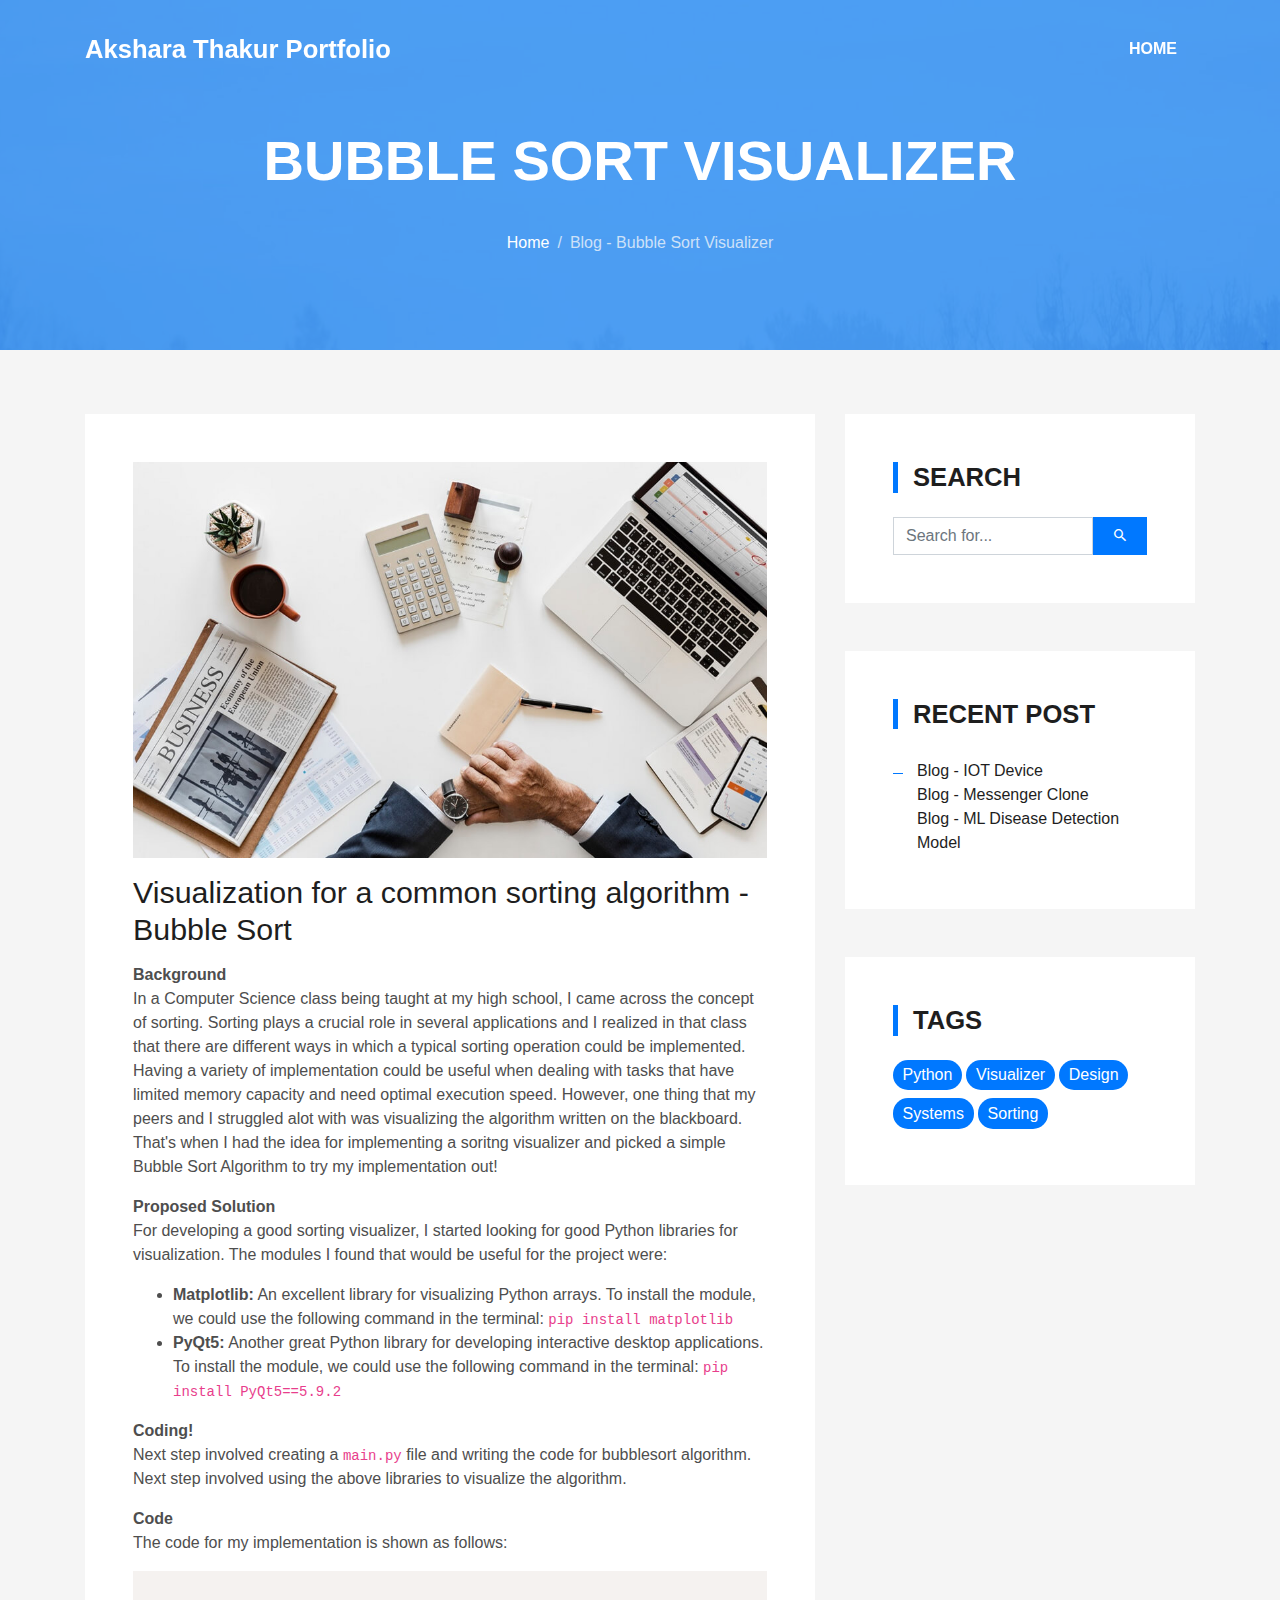
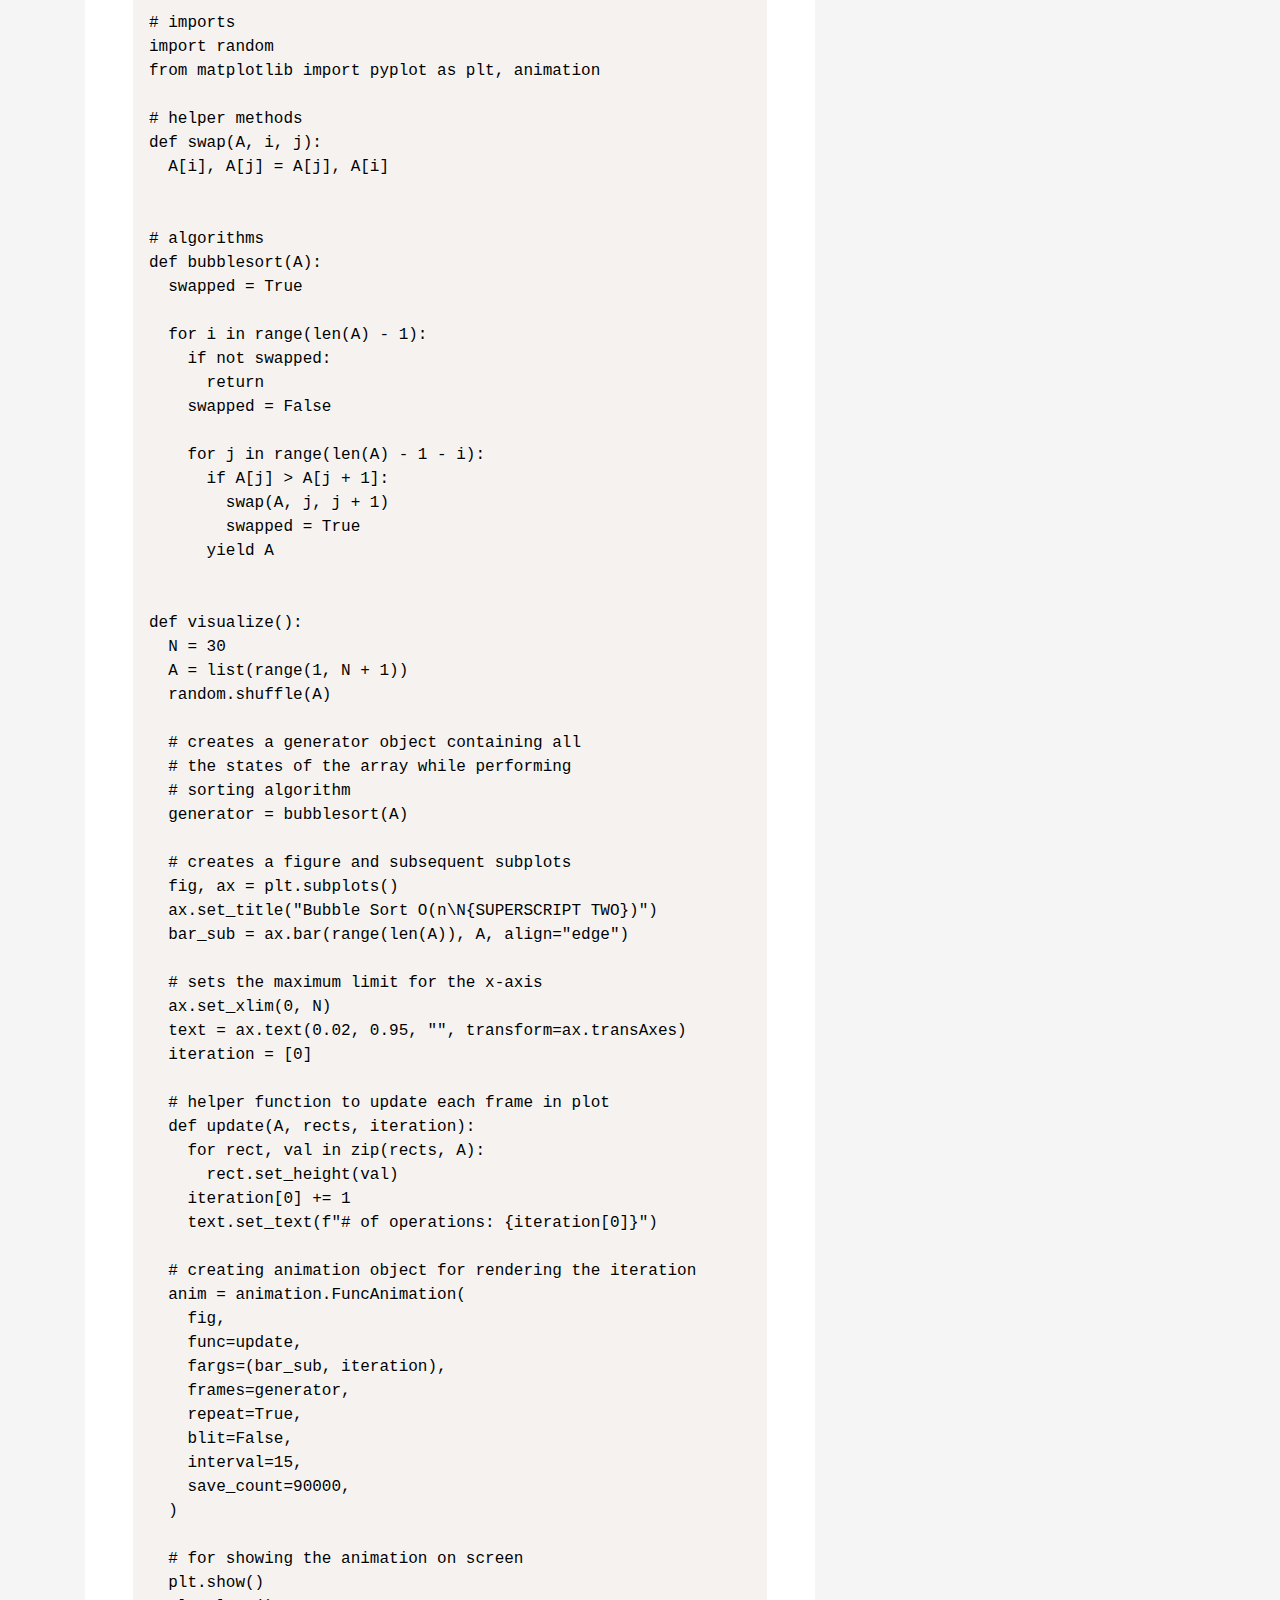
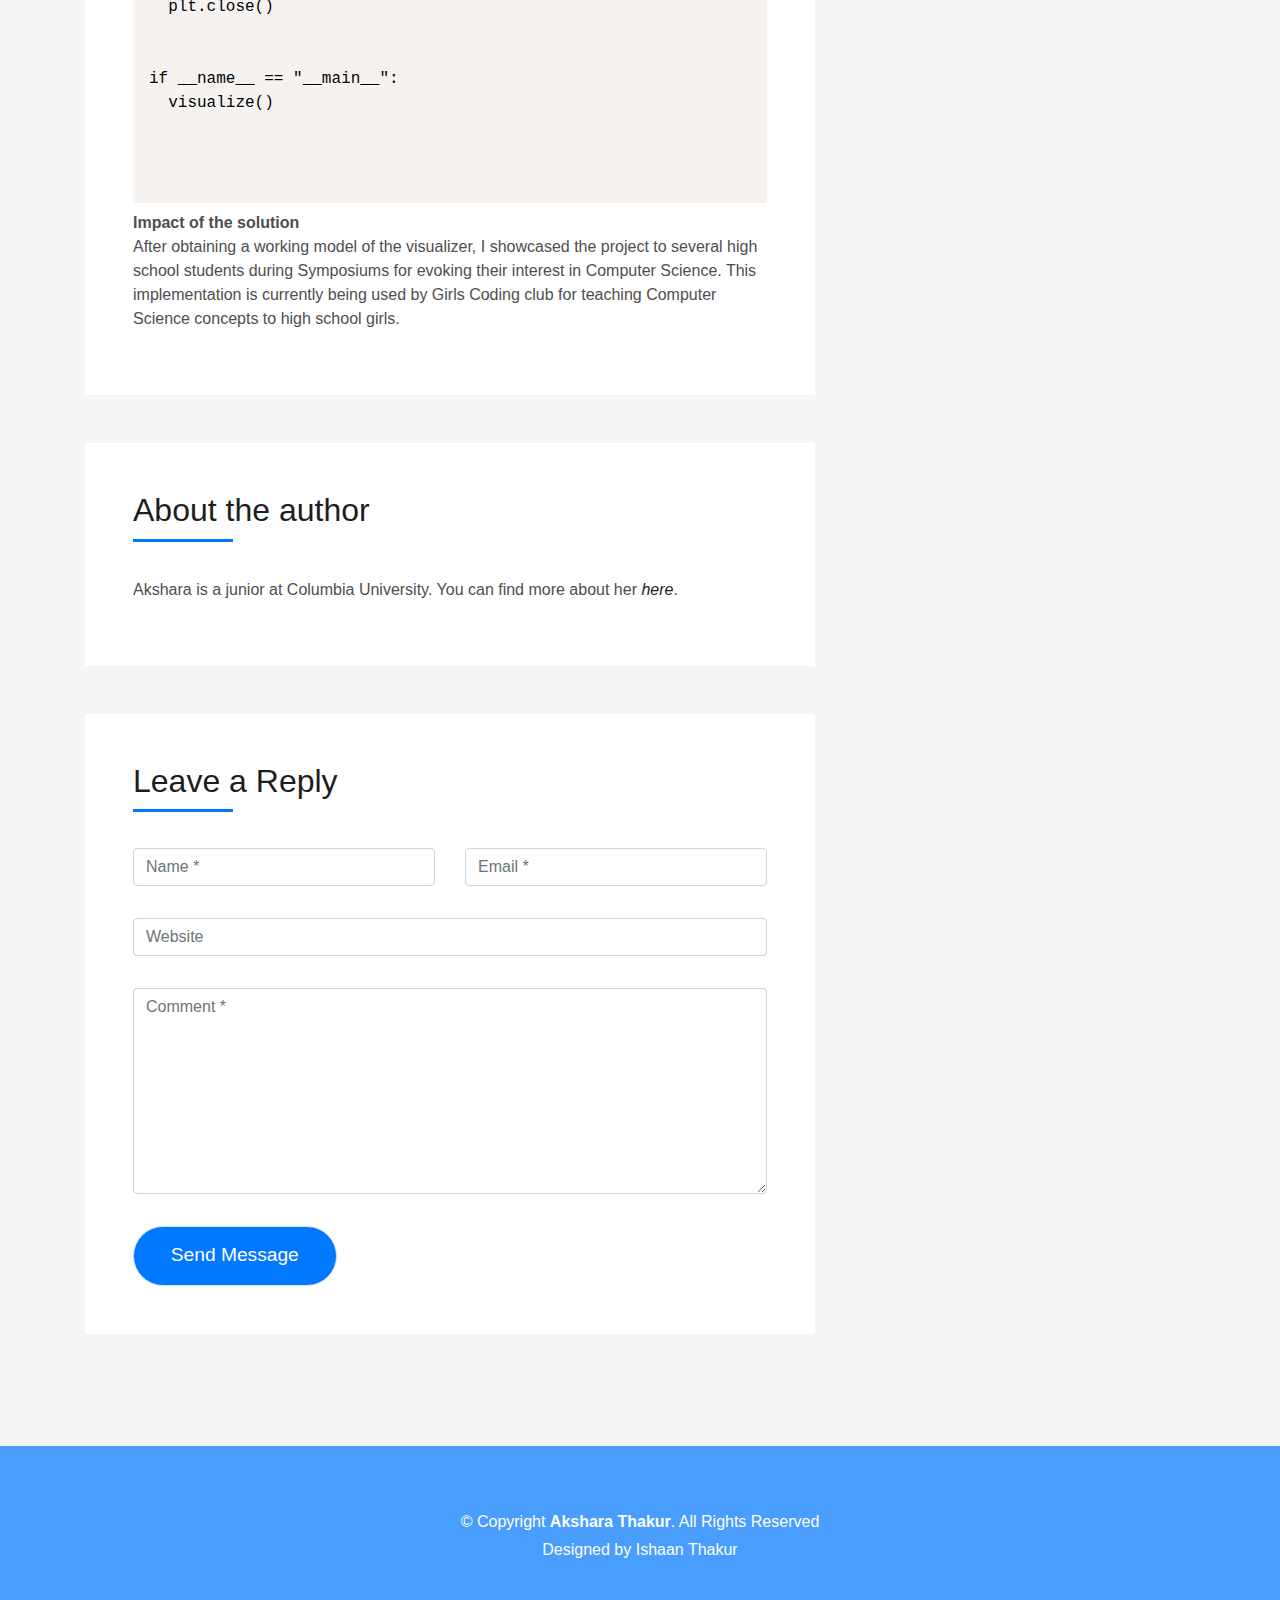
<file: blog-second.html>
<!DOCTYPE html>
<html lang="en">
<head>
  <meta charset="utf-8">
  <title>Blog - Bubble Sort Visualizer</title>
  <meta content="width=device-width, initial-scale=1.0" name="viewport">
  <meta content="" name="keywords">
  <meta content="" name="description">

  <!-- Favicons -->
  <link href="img/favicon.png" rel="icon">
  <link href="img/apple-touch-icon.png" rel="apple-touch-icon">

  <!-- Bootstrap CSS File -->
  <link href="lib/bootstrap/css/bootstrap.min.css" rel="stylesheet">

  <!-- Libraries CSS Files -->
  <link href="lib/font-awesome/css/font-awesome.min.css" rel="stylesheet">
  <link href="lib/animate/animate.min.css" rel="stylesheet">
  <link href="lib/ionicons/css/ionicons.min.css" rel="stylesheet">
  <link href="lib/owlcarousel/assets/owl.carousel.min.css" rel="stylesheet">
  <link href="lib/lightbox/css/lightbox.min.css" rel="stylesheet">

  <!-- Main Stylesheet File -->
  <link href="css/style.css" rel="stylesheet">

  <link href="prism.css" rel="stylesheet" />

  <!-- =======================================================
    Theme Name: DevFolio
    Theme URL: https://bootstrapmade.com/devfolio-bootstrap-portfolio-html-template/
    Author: BootstrapMade.com
    License: https://bootstrapmade.com/license/
  ======================================================= -->




</head>

<body>
  <!--/ Nav Star /-->

  <script src="prism.js"></script>


  <nav class="navbar navbar-b navbar-trans navbar-expand-md fixed-top" id="mainNav">
    <div class="container">
      <a class="navbar-brand js-scroll" href="index.html">Akshara Thakur Portfolio</a>
      <button class="navbar-toggler collapsed" type="button" data-toggle="collapse" data-target="#navbarDefault"
        aria-controls="navbarDefault" aria-expanded="false" aria-label="Toggle navigation">
        <span></span>
        <span></span>
        <span></span>
      </button>
      <div class="navbar-collapse collapse justify-content-end" id="navbarDefault">
        <ul class="navbar-nav">
          <li class="nav-item">
            <a class="nav-link js-scroll" href="index.html">Home</a>
          </li>
    <!--       <li class="nav-item">
            <a class="nav-link js-scroll" href="#">About</a>
          </li>
          <li class="nav-item">
            <a class="nav-link js-scroll" href="#">Services</a>
          </li>
          <li class="nav-item">
            <a class="nav-link js-scroll" href="#">Work</a>
          </li>
          <li class="nav-item">
            <a class="nav-link js-scroll" href="#">Blog</a>
          </li>
          <li class="nav-item">
            <a class="nav-link js-scroll" href="#">Contact</a>
          </li> -->
        </ul>
      </div>
    </div>
  </nav>
  <!--/ Nav End /-->

  <!--/ Intro Skew Star /-->
  <div class="intro intro-single route bg-image" style="background-image: url(img/overlay-bg.jpg)">
    <div class="overlay-mf"></div>
    <div class="intro-content display-table">
      <div class="table-cell">
        <div class="container">
          <h2 class="intro-title mb-4">Bubble Sort visualizer</h2>
          <ol class="breadcrumb d-flex justify-content-center">
            <li class="breadcrumb-item">
              <a href="index.html">Home</a>
            </li>
           <!--  <li class="breadcrumb-item">
              <a href="#">Library</a>
            </li> -->
            <li class="breadcrumb-item active">Blog - Bubble Sort Visualizer</li>
          </ol>
        </div>
      </div>
    </div>
  </div>
  <!--/ Intro Skew End /-->

  <!--/ Section Blog-Single Star /-->
  <section class="blog-wrapper sect-pt4" id="blog">
    <div class="container">
      <div class="row">
        <div class="col-md-8">
          <div class="post-box">
            <div class="post-thumb">
              <img src="img/work-3.jpg" class="img-fluid" alt="">
            </div>
            <div class="post-meta">
              <h1 class="article-title">Visualization for a common sorting algorithm - Bubble Sort</h1>
              <!--
              <ul>
                <li>
                  <span class="ion-ios-person"></span>
                  <a href="https://aksharathakur.github.io">Akshara Thakur</a>
                </li>
                <li>
                  <span class="ion-pricetag"></span>
                  <a href="blog-single.html"> September 2020 </a>
                </li>
                <li>
                  <span class="ion-chatbox"></span>
                  <a href="#">Dubai International Academy, Dubai, U.A.E. </a>
                </li>
              </ul>
              -->
            </div>
            <div class="article-content">
              <strong>Background</strong>
              <p>
                In a Computer Science class being taught at my high school, I came across the concept of sorting. Sorting plays a crucial role in several applications and I realized in that class that there are different ways in which a typical sorting operation could be implemented. Having a variety of implementation could be useful when dealing with tasks that have limited memory capacity and need optimal execution speed. However, one thing that my peers and I struggled alot with was visualizing the algorithm written on the blackboard. That's when I had the idea for  implementing a soritng visualizer and picked a simple Bubble Sort Algorithm to try my implementation out!
              </p>
              <strong>Proposed Solution</strong>
              <p>
               For developing a good sorting visualizer, I started looking for good Python libraries for visualization. The modules I found that would be useful for the project were:
               <ul> 
               <li> <b>Matplotlib:</b> An excellent library for visualizing Python arrays. To install the module, we could use the following command in the terminal:
                <code>pip install matplotlib</code>
                 
               </li>

               <li> <b>PyQt5:</b> Another great Python library for developing interactive desktop applications. To install the module, we could use the following command in the terminal: <code>pip install PyQt5==5.9.2</code>
               </li>
              </ul>
              </p>
              <strong>Coding!</strong>
              <p>
               Next step involved creating a <code>main.py</code> file and writing the code for bubblesort algorithm. Next step involved using the above libraries to visualize the algorithm.
              </p>
             

              
          <!--     <blockquote class="blockquote">
                <p class="mb-0">Lorem ipsum dolor sit amet, consectetur adipiscing elit. Integer posuere erat a ante.</p>
              </blockquote> -->
             
              <strong> Code </strong>
              <p> The code for my implementation is shown as follows:


         <pre class = "line-numbers">
    <code class="language-python">
# imports 
import random 
from matplotlib import pyplot as plt, animation 

# helper methods 
def swap(A, i, j): 
  A[i], A[j] = A[j], A[i] 


# algorithms 
def bubblesort(A): 
  swapped = True
  
  for i in range(len(A) - 1): 
    if not swapped: 
      return
    swapped = False
    
    for j in range(len(A) - 1 - i): 
      if A[j] > A[j + 1]: 
        swap(A, j, j + 1) 
        swapped = True
      yield A 


def visualize(): 
  N = 30
  A = list(range(1, N + 1)) 
  random.shuffle(A) 
  
  # creates a generator object containing all 
  # the states of the array while performing 
  # sorting algorithm 
  generator = bubblesort(A) 
  
  # creates a figure and subsequent subplots 
  fig, ax = plt.subplots() 
  ax.set_title("Bubble Sort O(n\N{SUPERSCRIPT TWO})") 
  bar_sub = ax.bar(range(len(A)), A, align="edge") 
  
  # sets the maximum limit for the x-axis 
  ax.set_xlim(0, N) 
  text = ax.text(0.02, 0.95, "", transform=ax.transAxes) 
  iteration = [0] 
  
  # helper function to update each frame in plot 
  def update(A, rects, iteration): 
    for rect, val in zip(rects, A): 
      rect.set_height(val) 
    iteration[0] += 1
    text.set_text(f"# of operations: {iteration[0]}") 

  # creating animation object for rendering the iteration 
  anim = animation.FuncAnimation( 
    fig, 
    func=update, 
    fargs=(bar_sub, iteration), 
    frames=generator, 
    repeat=True, 
    blit=False, 
    interval=15, 
    save_count=90000, 
  ) 
  
  # for showing the animation on screen 
  plt.show() 
  plt.close() 


if __name__ == "__main__": 
  visualize() 


    </code>
</pre>


  <strong>Impact of the solution</strong>
              <p>
               After obtaining a working model of the visualizer, I showcased the project to several high school students during Symposiums for evoking their interest in Computer Science. This implementation is currently being used by Girls Coding club for teaching Computer Science concepts to high school girls.
              </p>
            
            </div>
          </div>
          <div class="box-comments">
             <div class="title-box-2">
              <h4 class="title-comments title-left">About the author</h4>


            </div>

            <p>
              Akshara is a junior at Columbia University. You can find more about her <a href="https://aksharathakur.github.io"><em>here</em></a>.
            </p>
            <!--<ul class="list-comments">
              <li>
                <div class="comment-avatar">
                  <img src="img/testimonial-2.jpg" alt="">
                </div>
                <div class="comment-details">
                  <h4 class="comment-author">Oliver Colmenares</h4>
                  <span>18 Sep 2017</span>
                  <p>
                    Lorem ipsum dolor sit amet, consectetur adipisicing elit. Dolores reprehenderit, provident cumque
                    ipsam temporibus maiores
                    quae natus libero optio, at qui beatae ducimus placeat debitis voluptates amet corporis.
                  </p>
                  <a href="3">Reply</a>
                </div>
              </li>
              <li>
                <div class="comment-avatar">
                  <img src="img/testimonial-4.jpg" alt="">
                </div>
                <div class="comment-details">
                  <h4 class="comment-author">Carmen Vegas</h4>
                  <span>18 Sep 2017</span>
                  <p>
                    Lorem ipsum dolor sit amet, consectetur adipisicing elit. Dolores reprehenderit, provident cumque
                    ipsam temporibus maiores
                    quae natus libero optio, at qui beatae ducimus placeat debitis voluptates amet corporis,
                    veritatis deserunt.
                  </p>
                  <a href="3">Reply</a>
                </div>
              </li>
              <li class="comment-children">
                <div class="comment-avatar">
                  <img src="img/testimonial-2.jpg" alt="">
                </div>
                <div class="comment-details">
                  <h4 class="comment-author">Oliver Colmenares</h4>
                  <span>18 Sep 2017</span>
                  <p>
                    Lorem ipsum dolor sit amet, consectetur adipisicing elit. Dolores reprehenderit, provident cumque
                    ipsam temporibus maiores
                    quae.
                  </p>
                  <a href="3">Reply</a>
                </div>
              </li>
              <li>
                <div class="comment-avatar">
                  <img src="img/testimonial-2.jpg" alt="">
                </div>
                <div class="comment-details">
                  <h4 class="comment-author">Oliver Colmenares</h4>
                  <span>18 Sep 2017</span>
                  <p>
                    Lorem ipsum dolor sit amet, consectetur adipisicing elit. Dolores reprehenderit, provident cumque
                    ipsam temporibus maiores
                    quae natus libero optio.
                  </p>
                  <a href="3">Reply</a>
                </div>
              </li>
            </ul> -->
          </div>
          <div class="form-comments">
            <div class="title-box-2">
              <h3 class="title-left">
                Leave a Reply
              </h3>
            </div>
            <form class="form-mf">
              <div class="row">
                <div class="col-md-6 mb-3">
                  <div class="form-group">
                    <input type="text" class="form-control input-mf" id="inputName" placeholder="Name *" required>
                  </div>
                </div>
                <div class="col-md-6 mb-3">
                  <div class="form-group">
                    <input type="email" class="form-control input-mf" id="inputEmail1" placeholder="Email *" required>
                  </div>
                </div>
                <div class="col-md-12 mb-3">
                  <div class="form-group">
                    <input type="url" class="form-control input-mf" id="inputUrl" placeholder="Website">
                  </div>
                </div>
                <div class="col-md-12 mb-3">
                  <div class="form-group">
                    <textarea id="textMessage" class="form-control input-mf" placeholder="Comment *" name="message"
                      cols="45" rows="8" required></textarea>
                  </div>
                </div>
                <div class="col-md-12">
                  <button type="submit" class="button button-a button-big button-rouded">Send Message</button>
                </div>
              </div>
            </form>
          </div>
        </div>
        <div class="col-md-4">
          <div class="widget-sidebar sidebar-search">
            <h5 class="sidebar-title">Search</h5>
            <div class="sidebar-content">
              <form>
                <div class="input-group">
                  <input type="text" class="form-control" placeholder="Search for..." aria-label="Search for...">
                  <span class="input-group-btn">
                    <button class="btn btn-secondary btn-search" type="button">
                      <span class="ion-android-search"></span>
                    </button>
                  </span>
                </div>
              </form>
            </div>
          </div>
          <div class="widget-sidebar">
            <h5 class="sidebar-title">Recent Post</h5>
            <div class="sidebar-content">
              <ul class="list-sidebar">
                <li>
                  <a href="blog-single.html">Blog - IOT Device</a> <br>
                  <a href="blog-third.html">Blog - Messenger Clone</a> <br>
                  <a href="blog-fourth.html">Blog - ML Disease Detection Model</a>
                </li>
               <!--  <li>
                  <a href="#">Blog #3</a>
                </li> -->
               <!--  <li>
                  <a href="#">Nam quo autem exercitationem.</a>
                </li>
                <li>
                  <a href="#">Atque placeat maiores nam quo autem</a>
                </li>
                <li>
                  <a href="#">Nam quo autem exercitationem.</a>
                </li> -->
              </ul>
            </div>
          </div>
      <!--     <div class="widget-sidebar">
            <h5 class="sidebar-title">Archives</h5>
            <div class="sidebar-content">
              <ul class="list-sidebar">
                <li>
                  <a href="#">September, 2017.</a>
                </li>
                <li>
                  <a href="#">April, 2017.</a>
                </li>
                <li>
                  <a href="#">Nam quo autem exercitationem.</a>
                </li>
                <li>
                  <a href="#">Atque placeat maiores nam quo autem</a>
                </li>
                <li>
                  <a href="#">Nam quo autem exercitationem.</a>
                </li>
              </ul>
            </div>
          </div> -->
          <div class="widget-sidebar widget-tags">
            <h5 class="sidebar-title">Tags</h5>
            <div class="sidebar-content">
              <ul>
                <li>
                  <a href="#">Python</a>
                </li>
                <li>
                  <a href="#">Visualizer</a>
                </li>
          
                <li>
                  <a href="#">Design</a>
                </li>
                <li>
                  <a href="#">Systems</a>
                </li>

                  <li>
                  <a href="#">Sorting</a>
                </li>
                
              </ul>
            </div>
          </div>
        </div>
      </div>
    </div>
  </section>
  <!--/ Section Blog-Single End /-->

  <!--/ Section Contact-Footer Star /-->
  <section class="paralax-mf footer-paralax bg-image sect-mt4 route" style="background-image: url(img/overlay-bg.jpg)">
    <div class="overlay-mf"></div>
    <footer>
      <div class="container">
        <div class="row">
          <div class="col-sm-12">
            <div class="copyright-box">
              <p class="copyright">&copy; Copyright <strong>Akshara Thakur</strong>. All Rights Reserved</p>
              <div class="credits">
                <!--
                  All the links in the footer should remain intact.
                  You can delete the links only if you purchased the pro version.
                  Licensing information: https://bootstrapmade.com/license/
                  Purchase the pro version with working PHP/AJAX contact form: https://bootstrapmade.com/buy/?theme=DevFolio
                -->
                Designed by <a href="https://ishaanthakur.github.io/">Ishaan Thakur</a>
              </div>
            </div>
          </div>
        </div>
      </div>
    </footer>
  </section>
  <!--/ Section Contact-footer End /-->

  <a href="#" class="back-to-top"><i class="fa fa-chevron-up"></i></a>
  <div id="preloader"></div>

  <!-- JavaScript Libraries -->
  <script src="lib/jquery/jquery.min.js"></script>
  <script src="lib/jquery/jquery-migrate.min.js"></script>
  <script src="lib/popper/popper.min.js"></script>
  <script src="lib/bootstrap/js/bootstrap.min.js"></script>
  <script src="lib/easing/easing.min.js"></script>
  <script src="lib/counterup/jquery.waypoints.min.js"></script>
  <script src="lib/counterup/jquery.counterup.js"></script>
  <script src="lib/owlcarousel/owl.carousel.min.js"></script>
  <script src="lib/lightbox/js/lightbox.min.js"></script>
  <script src="lib/typed/typed.min.js"></script>
  <!-- Contact Form JavaScript File -->
  <script src="contactform/contactform.js"></script>

  <!-- Template Main Javascript File -->
  <script src="js/main.js"></script>

</body>
</html>
</file>
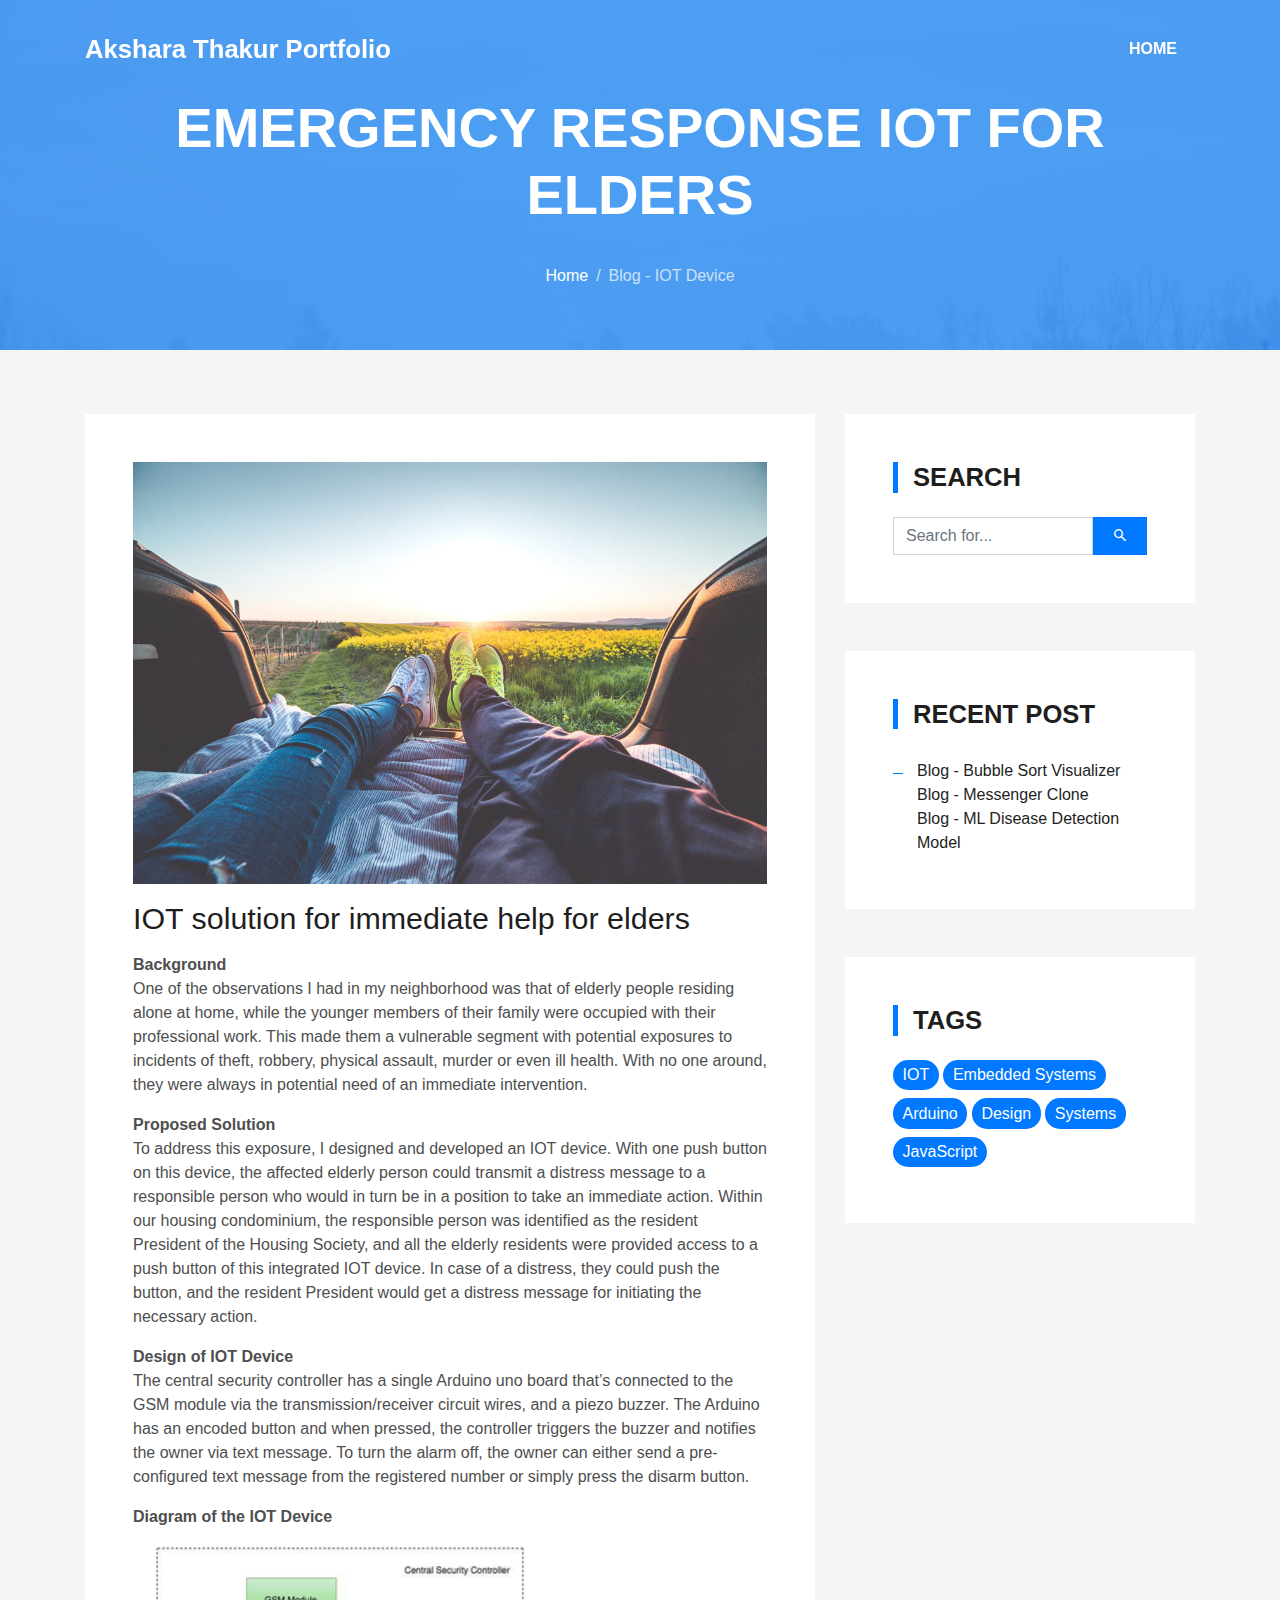
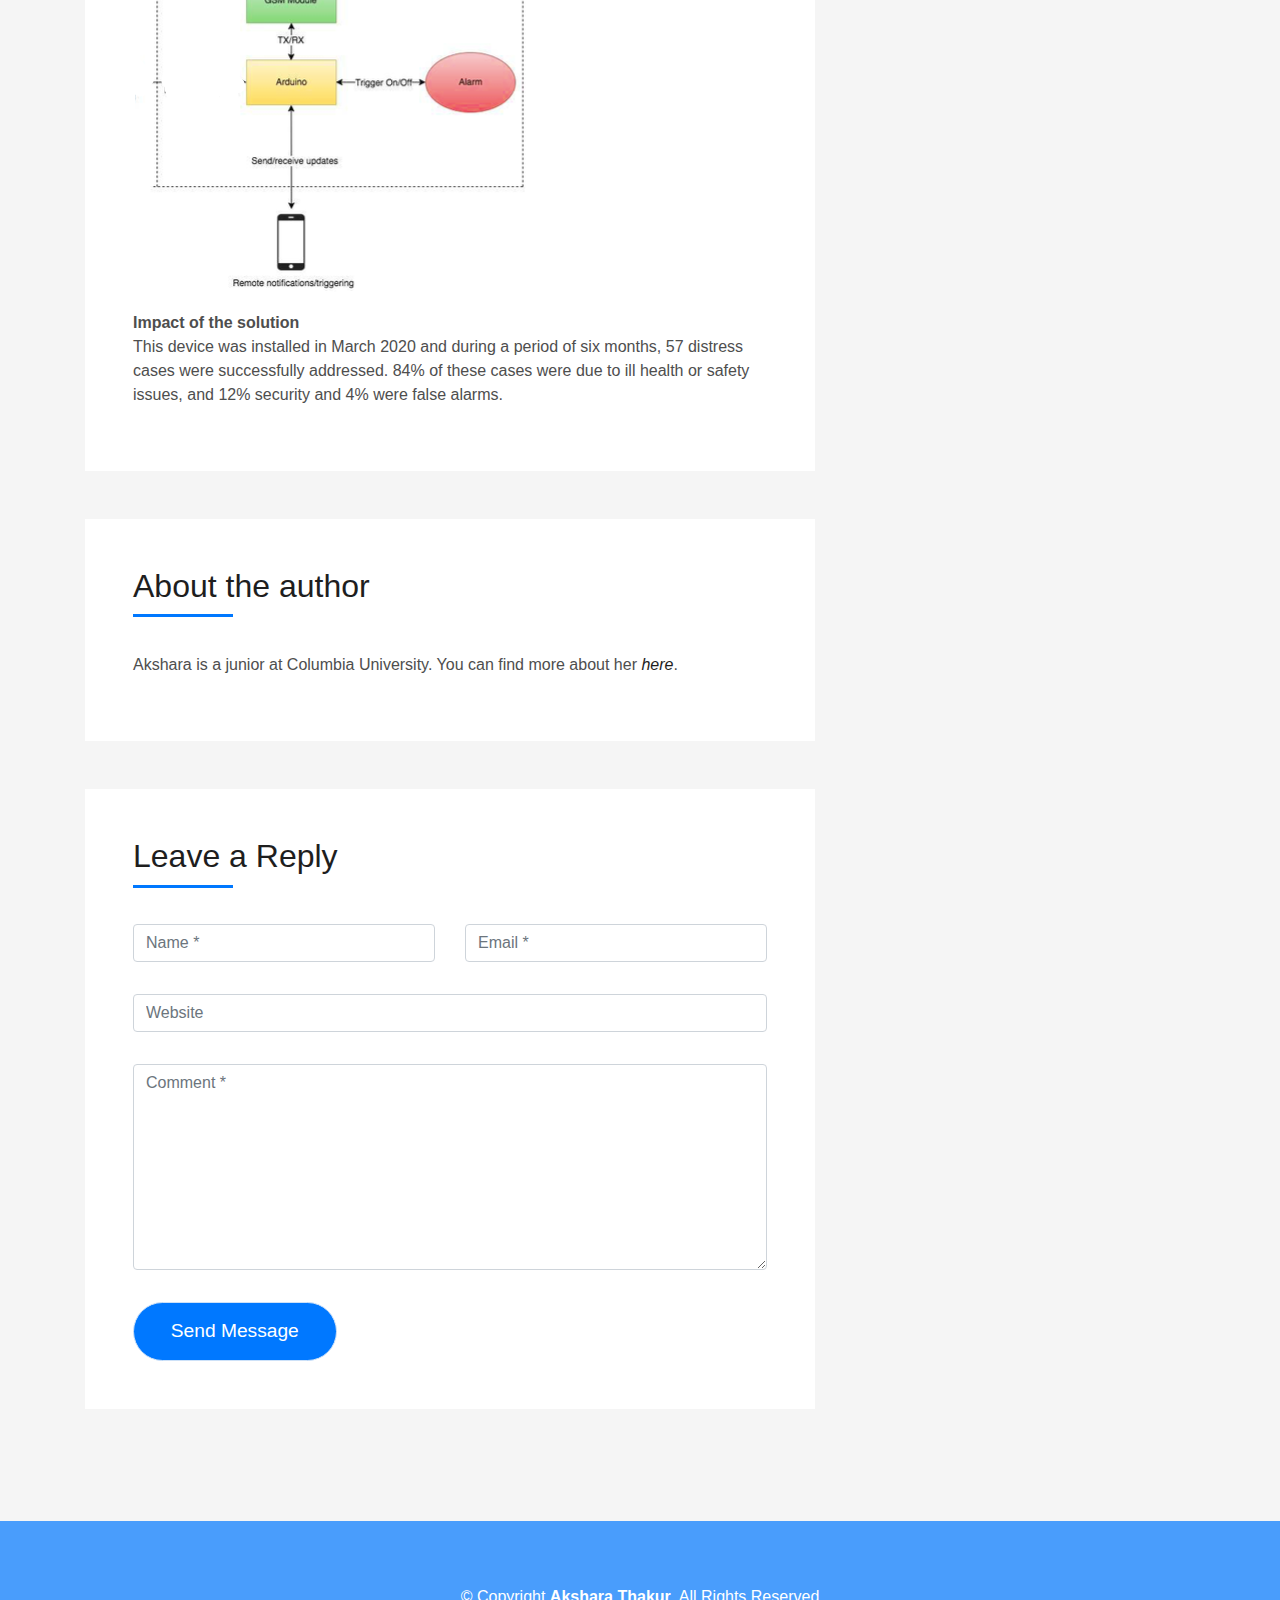
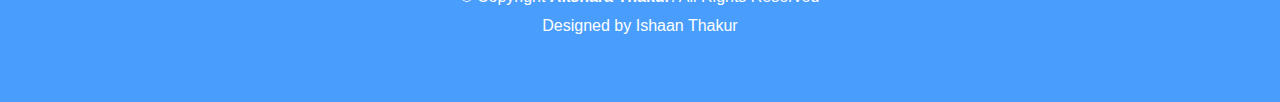
<file: blog-single.html>
<!DOCTYPE html>
<html lang="en">
<head>
  <meta charset="utf-8">
  <title>Blog - IOT Device</title>
  <meta content="width=device-width, initial-scale=1.0" name="viewport">
  <meta content="" name="keywords">
  <meta content="" name="description">

  <!-- Favicons -->
  <link href="img/favicon.png" rel="icon">
  <link href="img/apple-touch-icon.png" rel="apple-touch-icon">

  <!-- Bootstrap CSS File -->
  <link href="lib/bootstrap/css/bootstrap.min.css" rel="stylesheet">

  <!-- Libraries CSS Files -->
  <link href="lib/font-awesome/css/font-awesome.min.css" rel="stylesheet">
  <link href="lib/animate/animate.min.css" rel="stylesheet">
  <link href="lib/ionicons/css/ionicons.min.css" rel="stylesheet">
  <link href="lib/owlcarousel/assets/owl.carousel.min.css" rel="stylesheet">
  <link href="lib/lightbox/css/lightbox.min.css" rel="stylesheet">

  <!-- Main Stylesheet File -->
  <link href="css/style.css" rel="stylesheet">

  <!-- =======================================================
    Theme Name: DevFolio
    Theme URL: https://bootstrapmade.com/devfolio-bootstrap-portfolio-html-template/
    Author: BootstrapMade.com
    License: https://bootstrapmade.com/license/
  ======================================================= -->
</head>

<body>
  <!--/ Nav Star /-->
  <nav class="navbar navbar-b navbar-trans navbar-expand-md fixed-top" id="mainNav">
    <div class="container">
      <a class="navbar-brand js-scroll" href="index.html">Akshara Thakur Portfolio</a>
      <button class="navbar-toggler collapsed" type="button" data-toggle="collapse" data-target="#navbarDefault"
        aria-controls="navbarDefault" aria-expanded="false" aria-label="Toggle navigation">
        <span></span>
        <span></span>
        <span></span>
      </button>
      <div class="navbar-collapse collapse justify-content-end" id="navbarDefault">
        <ul class="navbar-nav">
          <li class="nav-item">
            <a class="nav-link js-scroll" href="index.html">Home</a>
          </li>
    <!--       <li class="nav-item">
            <a class="nav-link js-scroll" href="#">About</a>
          </li>
          <li class="nav-item">
            <a class="nav-link js-scroll" href="#">Services</a>
          </li>
          <li class="nav-item">
            <a class="nav-link js-scroll" href="#">Work</a>
          </li>
          <li class="nav-item">
            <a class="nav-link js-scroll" href="#">Blog</a>
          </li>
          <li class="nav-item">
            <a class="nav-link js-scroll" href="#">Contact</a>
          </li> -->
        </ul>
      </div>
    </div>
  </nav>
  <!--/ Nav End /-->

  <!--/ Intro Skew Star /-->
  <div class="intro intro-single route bg-image" style="background-image: url(img/overlay-bg.jpg)">
    <div class="overlay-mf"></div>
    <div class="intro-content display-table">
      <div class="table-cell">
        <div class="container">
          <h2 class="intro-title mb-4">Emergency Response IOT for elders</h2>
          <ol class="breadcrumb d-flex justify-content-center">
            <li class="breadcrumb-item">
              <a href="index.html">Home</a>
            </li>
           <!--  <li class="breadcrumb-item">
              <a href="#">Library</a>
            </li> -->
            <li class="breadcrumb-item active">Blog - IOT Device</li>
            
          </ol>
        </div>
      </div>
    </div>
  </div>
  <!--/ Intro Skew End /-->

  <!--/ Section Blog-Single Star /-->
  <section class="blog-wrapper sect-pt4" id="blog">
    <div class="container">
      <div class="row">
        <div class="col-md-8">
          <div class="post-box">
            <div class="post-thumb">
              <img src="img/post-1.jpg" class="img-fluid" alt="">
            </div>
            <div class="post-meta">
              <h1 class="article-title">IOT solution for immediate help for elders</h1>
              <!--/
              <ul>
                <li>
                  <span class="ion-ios-person"></span>
                  <a href="https://aksharathakur.github.io">Akshara Thakur</a>
                </li>
                <li>
                  <span class="ion-pricetag"></span>
                  <a href="blog-single.html"> March 2020 </a>
                </li>
                <li>
                  <span class="ion-chatbox"></span>
                  <a href="#">Grade X, Modern School, Barakhamba Road, New Delhi </a>
                </li>
              </ul>
              /-->
            </div>
            <div class="article-content">
              <strong>Background</strong>
              <p>
                One of the observations I had in my neighborhood was that of elderly people residing alone at home, while the younger members of their family were occupied with their professional work. This made them a vulnerable segment with potential exposures to incidents of theft, robbery, physical assault, murder or even ill health. With no one around, they were always in potential need of an immediate intervention.
              </p>
              <strong>Proposed Solution</strong>
              <p>
               To address this exposure, I designed and developed an IOT device. With one push button on this device, the affected elderly person could transmit a distress message to a responsible person who would in turn be in a position to take an immediate action. Within our housing condominium, the responsible person was identified as the resident President of the Housing Society, and all the elderly residents were provided access to a push button of this integrated IOT device. In case of a distress, they could push the button, and the resident President would get a distress message for initiating the necessary action.

              </p>
              <strong>Design of IOT Device</strong>
              <p>
               The central security controller has a single Arduino uno board that’s connected to the GSM module via the transmission/receiver circuit wires, and a piezo buzzer. The Arduino has an encoded button and when pressed, the controller triggers the buzzer and notifies the owner via text message. To turn the alarm off, the owner can either send a pre-configured text message from the registered number or simply press the disarm button.
              </p>
             

              
          <!--     <blockquote class="blockquote">
                <p class="mb-0">Lorem ipsum dolor sit amet, consectetur adipiscing elit. Integer posuere erat a ante.</p>
              </blockquote> -->
             
              <strong> Diagram of the IOT Device</strong>

<p><img src="pic/circuit.png" ></p>
  <strong>Impact of the solution</strong>
              <p>
               This device was installed in March 2020 and during a period of six months, 57 distress cases were successfully addressed. 84% of these cases were due to ill health or safety issues, and 12% security and 4% were false alarms.
              </p>
            
            </div>
          </div>
          <div class="box-comments">
             <div class="title-box-2">
              <h4 class="title-comments title-left">About the author</h4>


            </div>

            <p>
              Akshara is a junior at Columbia University. You can find more about her <a href="https://aksharathakur.github.io"><em>here</em></a>.
            </p>
            <!--<ul class="list-comments">
              <li>
                <div class="comment-avatar">
                  <img src="img/testimonial-2.jpg" alt="">
                </div>
                <div class="comment-details">
                  <h4 class="comment-author">Oliver Colmenares</h4>
                  <span>18 Sep 2017</span>
                  <p>
                    Lorem ipsum dolor sit amet, consectetur adipisicing elit. Dolores reprehenderit, provident cumque
                    ipsam temporibus maiores
                    quae natus libero optio, at qui beatae ducimus placeat debitis voluptates amet corporis.
                  </p>
                  <a href="3">Reply</a>
                </div>
              </li>
              
              <li>
                <div class="comment-avatar">
                  <img src="img/testimonial-2.jpg" alt="">
                </div>
                <div class="comment-details">
                  <h4 class="comment-author">Oliver Colmenares</h4>
                  <span>18 Sep 2017</span>
                  <p>
                    Lorem ipsum dolor sit amet, consectetur adipisicing elit. Dolores reprehenderit, provident cumque
                    ipsam temporibus maiores
                    quae natus libero optio.
                  </p>
                  <a href="3">Reply</a>
                </div>
              </li>
            </ul> -->
          </div>
          <div class="form-comments">
            <div class="title-box-2">
              <h3 class="title-left">
                Leave a Reply
              </h3>
            </div>
            <form class="form-mf">
              <div class="row">
                <div class="col-md-6 mb-3">
                  <div class="form-group">
                    <input type="text" class="form-control input-mf" id="inputName" placeholder="Name *" required>
                  </div>
                </div>
                <div class="col-md-6 mb-3">
                  <div class="form-group">
                    <input type="email" class="form-control input-mf" id="inputEmail1" placeholder="Email *" required>
                  </div>
                </div>
                <div class="col-md-12 mb-3">
                  <div class="form-group">
                    <input type="url" class="form-control input-mf" id="inputUrl" placeholder="Website">
                  </div>
                </div>
                <div class="col-md-12 mb-3">
                  <div class="form-group">
                    <textarea id="textMessage" class="form-control input-mf" placeholder="Comment *" name="message"
                      cols="45" rows="8" required></textarea>
                  </div>
                </div>
                <div class="col-md-12">
                  <button type="submit" class="button button-a button-big button-rouded">Send Message</button>
                </div>
              </div>
            </form>
          </div>
        </div>
        <div class="col-md-4">
          <div class="widget-sidebar sidebar-search">
            <h5 class="sidebar-title">Search</h5>
            <div class="sidebar-content">
              <form>
                <div class="input-group">
                  <input type="text" class="form-control" placeholder="Search for..." aria-label="Search for...">
                  <span class="input-group-btn">
                    <button class="btn btn-secondary btn-search" type="button">
                      <span class="ion-android-search"></span>
                    </button>
                  </span>
                </div>
              </form>
            </div>
          </div>
          <div class="widget-sidebar">
            <h5 class="sidebar-title">Recent Post</h5>
            <div class="sidebar-content">
              <ul class="list-sidebar">
                <li>
                  <a href="blog-second.html">Blog - Bubble Sort Visualizer</a> <br>
                  <a href="blog-third.html">Blog - Messenger Clone</a> <br>
                  <a href="blog-fourth.html">Blog - ML Disease Detection Model</a>
                </li>
            <!--     <li>
                  <a href="#">Blog #3</a>
                </li> -->
               <!--  <li>
                  <a href="#">Nam quo autem exercitationem.</a>
                </li>
                <li>
                  <a href="#">Atque placeat maiores nam quo autem</a>
                </li>
                <li>
                  <a href="#">Nam quo autem exercitationem.</a>
                </li> -->
              </ul>
            </div>
          </div>
      <!--     <div class="widget-sidebar">
            <h5 class="sidebar-title">Archives</h5>
            <div class="sidebar-content">
              <ul class="list-sidebar">
                <li>
                  <a href="#">September, 2017.</a>
                </li>
                <li>
                  <a href="#">April, 2017.</a>
                </li>
                <li>
                  <a href="#">Nam quo autem exercitationem.</a>
                </li>
                <li>
                  <a href="#">Atque placeat maiores nam quo autem</a>
                </li>
                <li>
                  <a href="#">Nam quo autem exercitationem.</a>
                </li>
              </ul>
            </div>
          </div> -->
          <div class="widget-sidebar widget-tags">
            <h5 class="sidebar-title">Tags</h5>
            <div class="sidebar-content">
              <ul>
                <li>
                  <a href="#">IOT</a>
                </li>
                <li>
                  <a href="#">Embedded Systems</a>
                </li>
                <li>
                  <a href="#">Arduino</a>
                </li>
                <li>
                  <a href="#">Design</a>
                </li>
                <li>
                  <a href="#">Systems</a>
                </li>
                <li>
                  <a href="#">JavaScript</a>
                </li>
              </ul>
            </div>
          </div>
        </div>
      </div>
    </div>
  </section>
  <!--/ Section Blog-Single End /-->

  <!--/ Section Contact-Footer Star /-->
  <section class="paralax-mf footer-paralax bg-image sect-mt4 route" style="background-image: url(img/overlay-bg.jpg)">
    <div class="overlay-mf"></div>
    <footer>
      <div class="container">
        <div class="row">
          <div class="col-sm-12">
            <div class="copyright-box">
              <p class="copyright">&copy; Copyright <strong>Akshara Thakur</strong>. All Rights Reserved</p>
              <div class="credits">
                <!--
                  All the links in the footer should remain intact.
                  You can delete the links only if you purchased the pro version.
                  Licensing information: https://bootstrapmade.com/license/
                  Purchase the pro version with working PHP/AJAX contact form: https://bootstrapmade.com/buy/?theme=DevFolio
                -->
                Designed by <a href="https://ishaanthakur.github.io/">Ishaan Thakur</a>
              </div>
            </div>
          </div>
        </div>
      </div>
    </footer>
  </section>
  <!--/ Section Contact-footer End /-->

  <a href="#" class="back-to-top"><i class="fa fa-chevron-up"></i></a>
  <div id="preloader"></div>

  <!-- JavaScript Libraries -->
  <script src="lib/jquery/jquery.min.js"></script>
  <script src="lib/jquery/jquery-migrate.min.js"></script>
  <script src="lib/popper/popper.min.js"></script>
  <script src="lib/bootstrap/js/bootstrap.min.js"></script>
  <script src="lib/easing/easing.min.js"></script>
  <script src="lib/counterup/jquery.waypoints.min.js"></script>
  <script src="lib/counterup/jquery.counterup.js"></script>
  <script src="lib/owlcarousel/owl.carousel.min.js"></script>
  <script src="lib/lightbox/js/lightbox.min.js"></script>
  <script src="lib/typed/typed.min.js"></script>
  <!-- Contact Form JavaScript File -->
  <script src="contactform/contactform.js"></script>

  <!-- Template Main Javascript File -->
  <script src="js/main.js"></script>

</body>
</html>
</file>
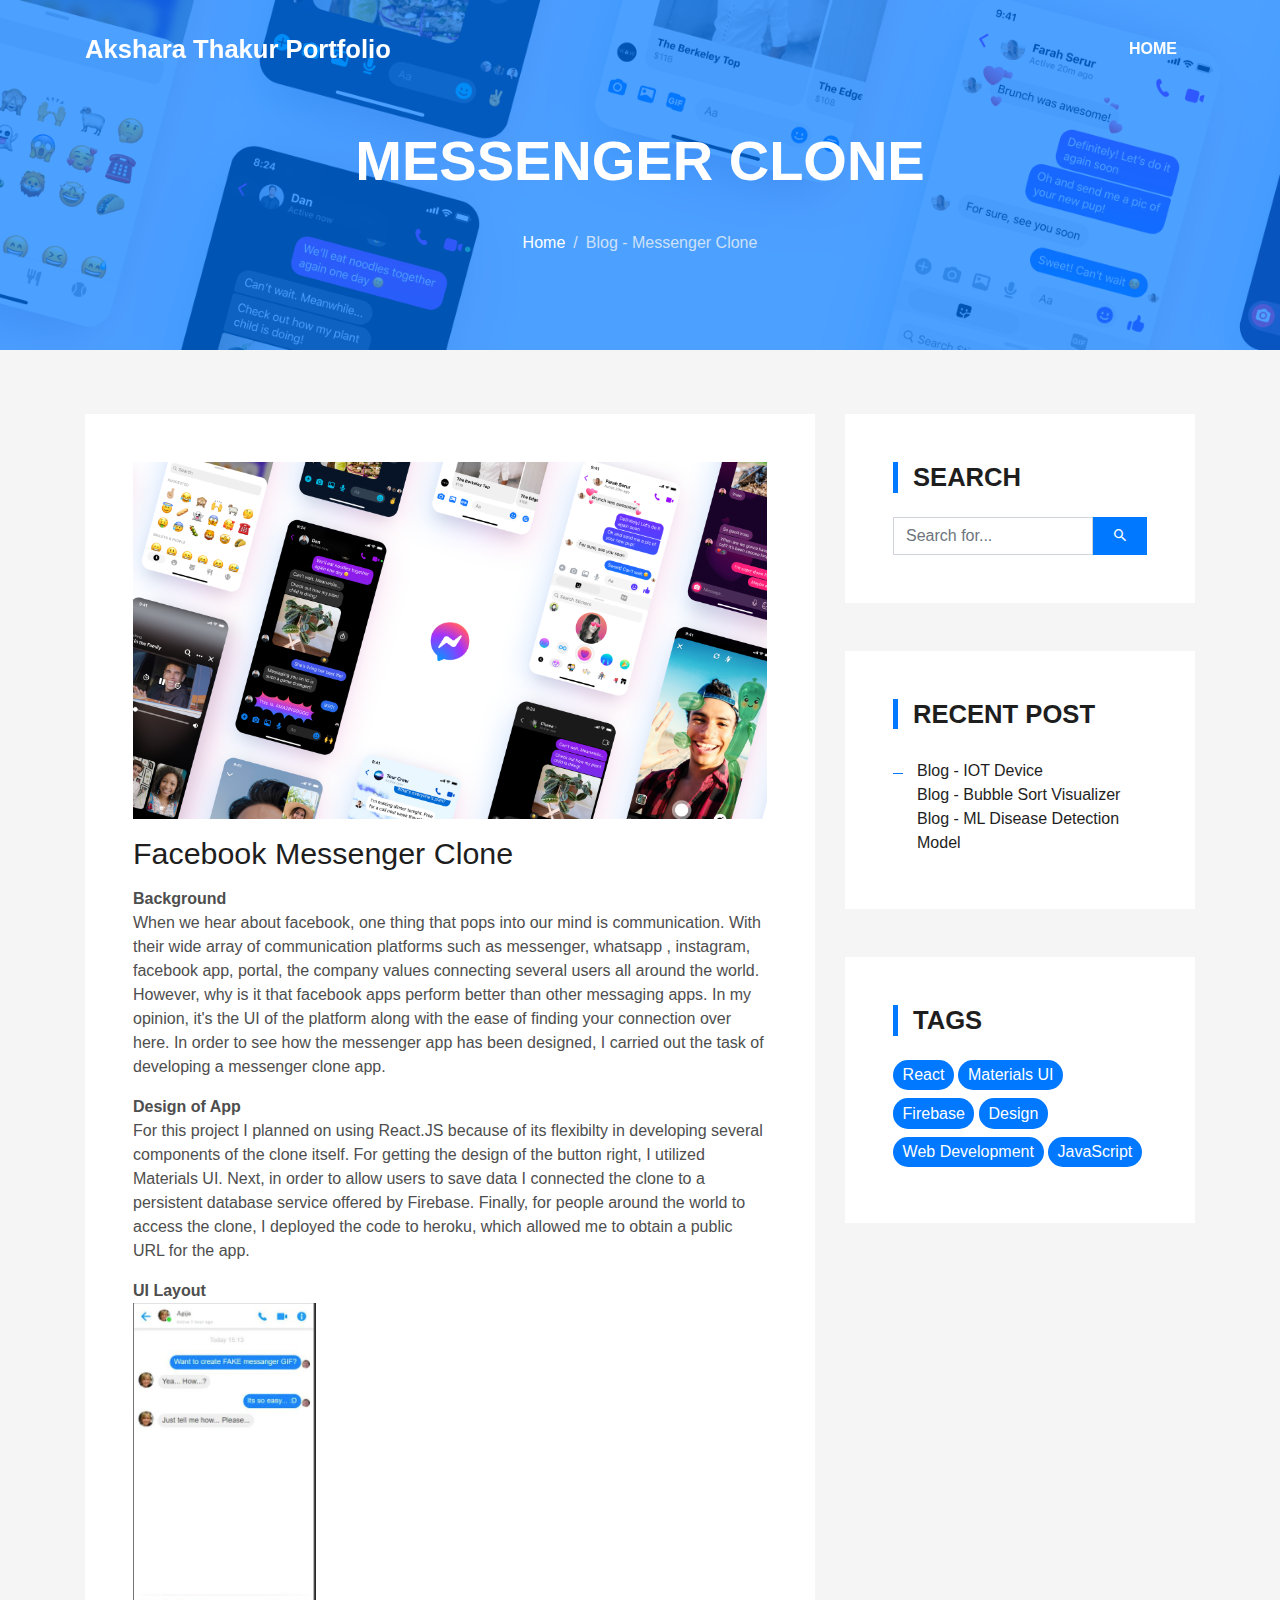
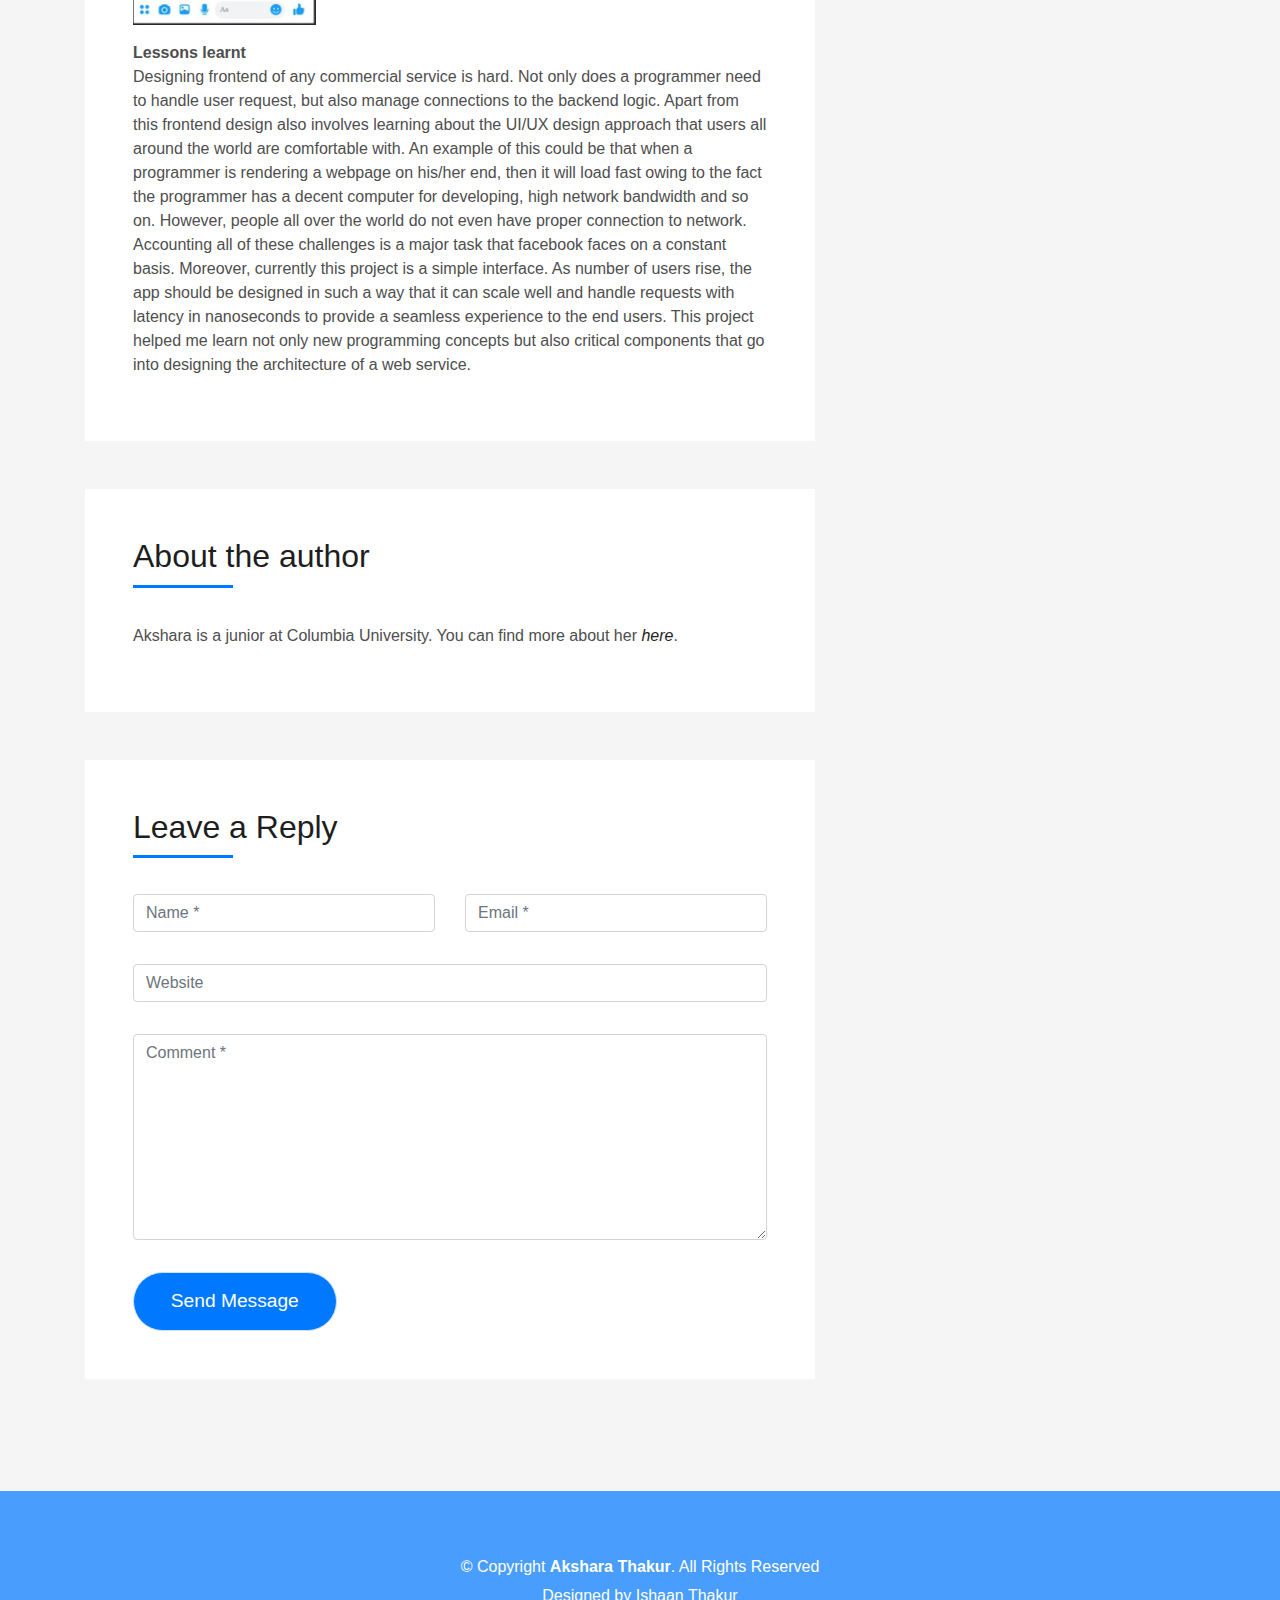
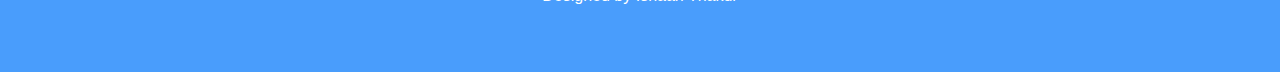
<file: blog-third.html>
<!DOCTYPE html>
<html lang="en">
<head>
  <meta charset="utf-8">
  <title>Blog - Messenger Clone</title>
  <meta content="width=device-width, initial-scale=1.0" name="viewport">
  <meta content="" name="keywords">
  <meta content="" name="description">

  <!-- Favicons -->
  <link href="img/favicon.png" rel="icon">
  <link href="img/apple-touch-icon.png" rel="apple-touch-icon">

  <!-- Bootstrap CSS File -->
  <link href="lib/bootstrap/css/bootstrap.min.css" rel="stylesheet">

  <!-- Libraries CSS Files -->
  <link href="lib/font-awesome/css/font-awesome.min.css" rel="stylesheet">
  <link href="lib/animate/animate.min.css" rel="stylesheet">
  <link href="lib/ionicons/css/ionicons.min.css" rel="stylesheet">
  <link href="lib/owlcarousel/assets/owl.carousel.min.css" rel="stylesheet">
  <link href="lib/lightbox/css/lightbox.min.css" rel="stylesheet">

  <!-- Main Stylesheet File -->
  <link href="css/style.css" rel="stylesheet">

  <!-- =======================================================
    Theme Name: DevFolio
    Theme URL: https://bootstrapmade.com/devfolio-bootstrap-portfolio-html-template/
    Author: BootstrapMade.com
    License: https://bootstrapmade.com/license/
  ======================================================= -->
</head>

<body>
  <!--/ Nav Star /-->
  <nav class="navbar navbar-b navbar-trans navbar-expand-md fixed-top" id="mainNav">
    <div class="container">
      <a class="navbar-brand js-scroll" href="index.html">Akshara Thakur Portfolio</a>
      <button class="navbar-toggler collapsed" type="button" data-toggle="collapse" data-target="#navbarDefault"
        aria-controls="navbarDefault" aria-expanded="false" aria-label="Toggle navigation">
        <span></span>
        <span></span>
        <span></span>
      </button>
      <div class="navbar-collapse collapse justify-content-end" id="navbarDefault">
        <ul class="navbar-nav">
          <li class="nav-item">
            <a class="nav-link js-scroll" href="index.html">Home</a>
          </li>
    <!--       <li class="nav-item">
            <a class="nav-link js-scroll" href="#">About</a>
          </li>
          <li class="nav-item">
            <a class="nav-link js-scroll" href="#">Services</a>
          </li>
          <li class="nav-item">
            <a class="nav-link js-scroll" href="#">Work</a>
          </li>
          <li class="nav-item">
            <a class="nav-link js-scroll" href="#">Blog</a>
          </li>
          <li class="nav-item">
            <a class="nav-link js-scroll" href="#">Contact</a>
          </li> -->
        </ul>
      </div>
    </div>
  </nav>
  <!--/ Nav End /-->

  <!--/ Intro Skew Star /-->
  <div class="intro intro-single route bg-image" style="background-image: url(img/messengerbgd.png)">
    <div class="overlay-mf"></div>
    <div class="intro-content display-table">
      <div class="table-cell">
        <div class="container">
          <h2 class="intro-title mb-4">Messenger Clone</h2>
          <ol class="breadcrumb d-flex justify-content-center">
            <li class="breadcrumb-item">
              <a href="index.html">Home</a>
            </li>
           <!--  <li class="breadcrumb-item">
              <a href="#">Library</a>
            </li> -->
            <li class="breadcrumb-item active">Blog - Messenger Clone</li>
          </ol>
        </div>
      </div>
    </div>
  </div>
  <!--/ Intro Skew End /-->

  <!--/ Section Blog-Single Star /-->
  <section class="blog-wrapper sect-pt4" id="blog">
    <div class="container">
      <div class="row">
        <div class="col-md-8">
          <div class="post-box">
            <div class="post-thumb">
              <img src="img/messengerbgd.png" class="img-fluid" alt="">
            </div>
            <div class="post-meta">
              <h1 class="article-title">Facebook Messenger Clone</h1>
              <!--
              <ul>
                <li>
                  <span class="ion-ios-person"></span>
                  <a href="https://aksharathakur.github.io">Akshara Thakur</a>
                </li>
                <li>
                  <span class="ion-pricetag"></span>
                  <a href="blog-single.html"> April 2021 </a>
                </li>
                <li>
                  <span class="ion-chatbox"></span>
                  <a href="#">Dubai International Academy, Dubai, U.A.E. </a>
                </li>
              </ul>
              -->
            </div>
            <div class="article-content">
              <strong>Background</strong>
              <p>
                When we hear about facebook, one thing that pops into our mind is communication. With their wide array of communication platforms such as messenger, whatsapp , instagram, facebook app, portal, the company
                values connecting several users all around the world. However, why is it that facebook apps perform better than other messaging apps.
                In my opinion, it's the UI of the platform along with the ease of finding your connection over here.
                In order to see how the messenger app has been designed, I carried out the task of developing a messenger clone app.
              </p>
 
              <strong>Design of App</strong>
              <p>
               For this project I planned on using React.JS because of its flexibilty in developing several components of the clone itself.
               For getting the design of the button right, I utilized Materials UI. Next, in order to allow users to save data I connected the clone to a persistent
               database service offered by Firebase. Finally, for people around the world to access the clone, I deployed the code to heroku,
               which allowed me to obtain a public URL for the app.
              </p>
             

              
          <!--     <blockquote class="blockquote">
                <p class="mb-0">Lorem ipsum dolor sit amet, consectetur adipiscing elit. Integer posuere erat a ante.</p>
              </blockquote> -->
             
              <strong> UI Layout</strong>

<p><img src="img/finalmsg.png" ></p>
  <strong>Lessons learnt</strong>
              <p>
               Designing frontend of any commercial service is hard. Not only does a programmer need to handle user request, but also
               manage connections to the backend logic. Apart from this frontend design also involves learning about the UI/UX design approach
               that users all around the world are comfortable with. An example of this could be that when a programmer is rendering a webpage on his/her end,
               then it will load fast owing to the fact the programmer has a decent computer for developing, high network bandwidth and so on. However,
               people all over the world do not even have proper connection to network. Accounting all of these challenges is a major task that facebook faces on a constant basis.
               Moreover, currently this project is a simple interface. As number of users rise,
               the app should be designed in such a way that it can scale well and handle requests with latency in nanoseconds to provide a seamless experience to the end users.
               This project helped me learn not only new programming concepts but also critical components that go into designing the architecture of a web service.
              </p>
            
            </div>
          </div>
          <div class="box-comments">
             <div class="title-box-2">
              <h4 class="title-comments title-left">About the author</h4>


            </div>

            <p>
              Akshara is a junior at Columbia University. You can find more about her <a href="https://aksharathakur.github.io"><em>here</em></a>.
            </p>
            <!--<ul class="list-comments">
              <li>
                <div class="comment-avatar">
                  <img src="img/testimonial-2.jpg" alt="">
                </div>
                <div class="comment-details">
                  <h4 class="comment-author">Oliver Colmenares</h4>
                  <span>18 Sep 2017</span>
                  <p>
                    Lorem ipsum dolor sit amet, consectetur adipisicing elit. Dolores reprehenderit, provident cumque
                    ipsam temporibus maiores
                    quae natus libero optio, at qui beatae ducimus placeat debitis voluptates amet corporis.
                  </p>
                  <a href="3">Reply</a>
                </div>
              </li>
              <li>
                <div class="comment-avatar">
                  <img src="img/testimonial-4.jpg" alt="">
                </div>
                <div class="comment-details">
                  <h4 class="comment-author">Carmen Vegas</h4>
                  <span>18 Sep 2017</span>
                  <p>
                    Lorem ipsum dolor sit amet, consectetur adipisicing elit. Dolores reprehenderit, provident cumque
                    ipsam temporibus maiores
                    quae natus libero optio, at qui beatae ducimus placeat debitis voluptates amet corporis,
                    veritatis deserunt.
                  </p>
                  <a href="3">Reply</a>
                </div>
              </li>
              <li class="comment-children">
                <div class="comment-avatar">
                  <img src="img/testimonial-2.jpg" alt="">
                </div>
                <div class="comment-details">
                  <h4 class="comment-author">Oliver Colmenares</h4>
                  <span>18 Sep 2017</span>
                  <p>
                    Lorem ipsum dolor sit amet, consectetur adipisicing elit. Dolores reprehenderit, provident cumque
                    ipsam temporibus maiores
                    quae.
                  </p>
                  <a href="3">Reply</a>
                </div>
              </li>
              <li>
                <div class="comment-avatar">
                  <img src="img/testimonial-2.jpg" alt="">
                </div>
                <div class="comment-details">
                  <h4 class="comment-author">Oliver Colmenares</h4>
                  <span>18 Sep 2017</span>
                  <p>
                    Lorem ipsum dolor sit amet, consectetur adipisicing elit. Dolores reprehenderit, provident cumque
                    ipsam temporibus maiores
                    quae natus libero optio.
                  </p>
                  <a href="3">Reply</a>
                </div>
              </li>
            </ul> -->
          </div>
          <div class="form-comments">
            <div class="title-box-2">
              <h3 class="title-left">
                Leave a Reply
              </h3>
            </div>
            <form class="form-mf">
              <div class="row">
                <div class="col-md-6 mb-3">
                  <div class="form-group">
                    <input type="text" class="form-control input-mf" id="inputName" placeholder="Name *" required>
                  </div>
                </div>
                <div class="col-md-6 mb-3">
                  <div class="form-group">
                    <input type="email" class="form-control input-mf" id="inputEmail1" placeholder="Email *" required>
                  </div>
                </div>
                <div class="col-md-12 mb-3">
                  <div class="form-group">
                    <input type="url" class="form-control input-mf" id="inputUrl" placeholder="Website">
                  </div>
                </div>
                <div class="col-md-12 mb-3">
                  <div class="form-group">
                    <textarea id="textMessage" class="form-control input-mf" placeholder="Comment *" name="message"
                      cols="45" rows="8" required></textarea>
                  </div>
                </div>
                <div class="col-md-12">
                  <button type="submit" class="button button-a button-big button-rouded">Send Message</button>
                </div>
              </div>
            </form>
          </div>
        </div>
        <div class="col-md-4">
          <div class="widget-sidebar sidebar-search">
            <h5 class="sidebar-title">Search</h5>
            <div class="sidebar-content">
              <form>
                <div class="input-group">
                  <input type="text" class="form-control" placeholder="Search for..." aria-label="Search for...">
                  <span class="input-group-btn">
                    <button class="btn btn-secondary btn-search" type="button">
                      <span class="ion-android-search"></span>
                    </button>
                  </span>
                </div>
              </form>
            </div>
          </div>
          <div class="widget-sidebar">
            <h5 class="sidebar-title">Recent Post</h5>
            <div class="sidebar-content">
              <ul class="list-sidebar">
                <li>
                <a href="blog-single.html">Blog - IOT Device</a> <br>
                  <a href="blog-second.html">Blog - Bubble Sort Visualizer</a>
                  <a href="blog-fourth.html">Blog - ML Disease Detection Model</a>
                </li>
            <!--     <li>
                  <a href="#">Blog #3</a>
                </li> -->
               <!--  <li>
                  <a href="#">Nam quo autem exercitationem.</a>
                </li>
                <li>
                  <a href="#">Atque placeat maiores nam quo autem</a>
                </li>
                <li>
                  <a href="#">Nam quo autem exercitationem.</a>
                </li> -->
              </ul>
            </div>
          </div>
      <!--     <div class="widget-sidebar">
            <h5 class="sidebar-title">Archives</h5>
            <div class="sidebar-content">
              <ul class="list-sidebar">
                <li>
                  <a href="#">September, 2017.</a>
                </li>
                <li>
                  <a href="#">April, 2017.</a>
                </li>
                <li>
                  <a href="#">Nam quo autem exercitationem.</a>
                </li>
                <li>
                  <a href="#">Atque placeat maiores nam quo autem</a>
                </li>
                <li>
                  <a href="#">Nam quo autem exercitationem.</a>
                </li>
              </ul>
            </div>
          </div> -->
          <div class="widget-sidebar widget-tags">
            <h5 class="sidebar-title">Tags</h5>
            <div class="sidebar-content">
              <ul>
                <li>
                  <a href="#">React</a>
                </li>
                <li>
                  <a href="#">Materials UI</a>
                </li>
                <li>
                  <a href="#">Firebase</a>
                </li>
                <li>
                  <a href="#">Design</a>
                </li>
                <li>
                  <a href="#">Web Development</a>
                </li>
                <li>
                  <a href="#">JavaScript</a>
                </li>
              </ul>
            </div>
          </div>
        </div>
      </div>
    </div>
  </section>
  <!--/ Section Blog-Single End /-->

  <!--/ Section Contact-Footer Star /-->
  <section class="paralax-mf footer-paralax bg-image sect-mt4 route" style="background-image: url(img/overlay-bg.jpg)">
    <div class="overlay-mf"></div>
    <footer>
      <div class="container">
        <div class="row">
          <div class="col-sm-12">
            <div class="copyright-box">
              <p class="copyright">&copy; Copyright <strong>Akshara Thakur</strong>. All Rights Reserved</p>
              <div class="credits">
                <!--
                  All the links in the footer should remain intact.
                  You can delete the links only if you purchased the pro version.
                  Licensing information: https://bootstrapmade.com/license/
                  Purchase the pro version with working PHP/AJAX contact form: https://bootstrapmade.com/buy/?theme=DevFolio
                -->
                Designed by <a href="https://ishaanthakur.github.io/">Ishaan Thakur</a>
              </div>
            </div>
          </div>
        </div>
      </div>
    </footer>
  </section>
  <!--/ Section Contact-footer End /-->

  <a href="#" class="back-to-top"><i class="fa fa-chevron-up"></i></a>
  <div id="preloader"></div>

  <!-- JavaScript Libraries -->
  <script src="lib/jquery/jquery.min.js"></script>
  <script src="lib/jquery/jquery-migrate.min.js"></script>
  <script src="lib/popper/popper.min.js"></script>
  <script src="lib/bootstrap/js/bootstrap.min.js"></script>
  <script src="lib/easing/easing.min.js"></script>
  <script src="lib/counterup/jquery.waypoints.min.js"></script>
  <script src="lib/counterup/jquery.counterup.js"></script>
  <script src="lib/owlcarousel/owl.carousel.min.js"></script>
  <script src="lib/lightbox/js/lightbox.min.js"></script>
  <script src="lib/typed/typed.min.js"></script>
  <!-- Contact Form JavaScript File -->
  <script src="contactform/contactform.js"></script>

  <!-- Template Main Javascript File -->
  <script src="js/main.js"></script>

</body>
</html>
</file>
<file: prism.css>
/* PrismJS 1.23.0
https://prismjs.com/download.html#themes=prism&languages=markup+css+clike+javascript */
/**
 * prism.js default theme for JavaScript, CSS and HTML
 * Based on dabblet (http://dabblet.com)
 * @author Lea Verou
 */

code[class*="language-"],
pre[class*="language-"] {
	color: black;
	background: none;
	text-shadow: 0 1px white;
	font-family: Consolas, Monaco, 'Andale Mono', 'Ubuntu Mono', monospace;
	font-size: 1em;
	text-align: left;
	white-space: pre;
	word-spacing: normal;
	word-break: normal;
	word-wrap: normal;
	line-height: 1.5;

	-moz-tab-size: 4;
	-o-tab-size: 4;
	tab-size: 4;

	-webkit-hyphens: none;
	-moz-hyphens: none;
	-ms-hyphens: none;
	hyphens: none;
}

pre[class*="language-"]::-moz-selection, pre[class*="language-"] ::-moz-selection,
code[class*="language-"]::-moz-selection, code[class*="language-"] ::-moz-selection {
	text-shadow: none;
	background: #b3d4fc;
}

pre[class*="language-"]::selection, pre[class*="language-"] ::selection,
code[class*="language-"]::selection, code[class*="language-"] ::selection {
	text-shadow: none;
	background: #b3d4fc;
}

@media print {
	code[class*="language-"],
	pre[class*="language-"] {
		text-shadow: none;
	}
}

/* Code blocks */
pre[class*="language-"] {
	padding: 1em;
	margin: .5em 0;
	overflow: auto;
}

:not(pre) > code[class*="language-"],
pre[class*="language-"] {
	background: #f5f2f0;
}

/* Inline code */
:not(pre) > code[class*="language-"] {
	padding: .1em;
	border-radius: .3em;
	white-space: normal;
}

.token.comment,
.token.prolog,
.token.doctype,
.token.cdata {
	color: slategray;
}

.token.punctuation {
	color: #999;
}

.token.namespace {
	opacity: .7;
}

.token.property,
.token.tag,
.token.boolean,
.token.number,
.token.constant,
.token.symbol,
.token.deleted {
	color: #905;
}

.token.selector,
.token.attr-name,
.token.string,
.token.char,
.token.builtin,
.token.inserted {
	color: #690;
}

.token.operator,
.token.entity,
.token.url,
.language-css .token.string,
.style .token.string {
	color: #9a6e3a;
	/* This background color was intended by the author of this theme. */
	background: hsla(0, 0%, 100%, .5);
}

.token.atrule,
.token.attr-value,
.token.keyword {
	color: #07a;
}

.token.function,
.token.class-name {
	color: #DD4A68;
}

.token.regex,
.token.important,
.token.variable {
	color: #e90;
}

.token.important,
.token.bold {
	font-weight: bold;
}
.token.italic {
	font-style: italic;
}

.token.entity {
	cursor: help;
}
</file>
<file: css/style.css>
/*
  Theme Name: DevFolio
  Theme URL: https://bootstrapmade.com/devfolio-bootstrap-portfolio-html-template/
  Author: BootstrapMade.com
  License: https://bootstrapmade.com/license/
*/

/*======================================
//--//-->   STYLES GENERALES
======================================*/

body {
  background-color: #f5f5f5;
  color: #4e4e4e;
}

h1,
h2,
h3,
h4,
h5,
h6 {
  color: #1e1e1e;
}

a {
  color: #1e1e1e;
  transition: all 0.5s ease-in-out;
}

a:hover {
  color: #0078ff;
  text-decoration: none;
  transition: all 0.5s ease-in-out;
}

.p-r {
  position: relative;
}

.color-a {
  color: #0078ff;
}

.color-d {
  color: #f5f5f5;
}

.color-text-a {
  color: #4e4e4e;
}

.box-shadow,
.paralax-mf,
.service-box,
.work-box,
.card-blog {
  box-shadow: 0 13px 8px -10px rgba(0, 0, 0, 0.1);
}

.box-shadow-a,
.button:hover {
  box-shadow: 0 0 0 4px #cde1f8;
}

.display-5 {
  font-size: 2.5rem;
  font-weight: 300;
  line-height: 1.1;
}

.display-6 {
  font-size: 2rem;
  font-weight: 300;
  line-height: 1.1;
}

.avatar {
  width: 32px;
  height: 32px;
  margin-right: 4px;
  overflow: hidden;
}

.bg-image {
  background-repeat: no-repeat;
  background-attachment: fixed;
  background-size: cover;
  background-position: center center;
}

.overlay-mf {
  background-color: #0078ff;
}

.overlay-mf {
  position: absolute;
  top: 0;
  left: 0px;
  padding: 0;
  height: 100%;
  width: 100%;
  opacity: .7;
}

.paralax-mf {
  position: relative;
  padding: 8rem 0;
}

.display-table {
  width: 100%;
  height: 100%;
  display: table;
}

.table-cell {
  display: table-cell;
  vertical-align: middle;
}

/*--/ Sections /--*/

.sect-4 {
  padding: 4rem 0;
}

.sect-pt4 {
  padding-top: 4rem;
}

.sect-mt4 {
  margin-top: 4rem;
}

/*--/ Title s /--*/

.title-s {
  font-weight: 600;
  color: #1e1e1e;
  font-size: 1.1rem;
}

/*--/ Title A /--*/

.title-box {
  margin-bottom: 4rem;
}

.title-a {
  font-size: 3rem;
  font-weight: bold;
  text-transform: uppercase;
}

.subtitle-a {
  color: #4e4e4e;
}

.line-mf {
  width: 40px;
  height: 5px;
  background-color: #0078ff;
  margin: 0 auto;
}

/*--/ Title Left /--*/

.title-box-2 {
  margin-bottom: 3rem;
}

.title-left {
  font-size: 2rem;
  position: relative;
}

.title-left:before {
  content: '';
  position: absolute;
  height: 3px;
  background-color: #0078ff;
  width: 100px;
  bottom: -12px;
}

/*------/ Box /------*/

.box-pl2 {
  padding-left: 2rem;
}

.box-shadow-full {
  padding: 3rem 1.25rem;
  position: relative;
  background-color: #fff;
  margin-bottom: 3rem;
  z-index: 2;
  box-shadow: 0 1px 1px 0 rgba(0, 0, 0, 0.06), 0 2px 5px 0 rgba(0, 0, 0, 0.2);
}

/*------/ Socials /------*/

.socials {
  padding: 1.5rem 0;
}

.socials ul li {
  display: inline-block;
}

.socials .ico-circle {
  height: 40px;
  width: 40px;
  font-size: 1.7rem;
  border-radius: 50%;
  line-height: 1.4;
  margin: 0 15px 0 0;
  box-shadow: 0 0 0 3px #0078ff;
  transition: all 500ms ease;
}

.socials .ico-circle:hover {
  background-color: #0078ff;
  color: #fff;
  box-shadow: 0 0 0 3px #cde1f8;
  transition: all 500ms ease;
}

/*------/ Ul resect /------*/

.ul-resect,
.socials ul,
.list-ico,
.blog-wrapper .post-meta ul,
.box-comments .list-comments,
.widget-sidebar .list-sidebar,
.widget-tags ul {
  list-style: none;
  padding-left: 0;
  margin-bottom: 0;
}

.list-ico {
  line-height: 2;
}

.list-ico span {
  color: #0078ff;
  margin-right: 10px;
}

/*------/ Ico Circle /------*/

.ico-circle {
  height: 100px;
  width: 100px;
  font-size: 2rem;
  border-radius: 50%;
  line-height: 1.55;
  margin: 0 auto;
  text-align: center;
  box-shadow: 0 0 0 10px #0078ff;
  display: block;
}

/*------/ Owl Carousel /------*/

.owl-theme .owl-dots {
  text-align: center;
  margin-top: 18px;
}

.owl-theme .owl-dots .owl-dot {
  display: inline-block;
}

.owl-theme .owl-dots .owl-dot span {
  width: 18px;
  height: 7px;
  margin: 5px 5px;
  background: #cde1f8;
  border: 0px solid #cde1f8;
  display: block;
  transition: all 0.6s ease-in-out;
  cursor: pointer;
}

.owl-theme .owl-dots .owl-dot:hover span {
  background-color: #cde1f8;
}

.owl-theme .owl-dots .owl-dot.active span {
  background-color: #1B1B1B;
  width: 25px;
}

/*--/ Scrolltop s /--*/

.scrolltop-mf {
  position: relative;
  display: none;
}

.scrolltop-mf span {
  z-index: 999;
  position: fixed;
  width: 42px;
  height: 42px;
  background-color: #0078ff;
  opacity: .7;
  font-size: 1.6rem;
  line-height: 1.5;
  text-align: center;
  color: #fff;
  top: auto;
  left: auto;
  right: 30px;
  bottom: 50px;
  cursor: pointer;
  border-radius: 50%;
}

/* Back to top button */

.back-to-top {
  position: fixed;
  display: none;
  background: #0078ff;
  color: #fff;
  width: 44px;
  height: 44px;
  text-align: center;
  line-height: 1;
  font-size: 16px;
  border-radius: 50%;
  right: 15px;
  bottom: 15px;
  transition: background 0.5s;
  z-index: 11;
}

.back-to-top i {
  padding-top: 12px;
  color: #fff;
}

/* Prelaoder */

#preloader {
  position: fixed;
  top: 0;
  left: 0;
  right: 0;
  bottom: 0;
  z-index: 9999;
  overflow: hidden;
  background: #fff;
}

#preloader:before {
  content: "";
  position: fixed;
  top: calc(50% - 30px);
  left: calc(50% - 30px);
  border: 6px solid #f2f2f2;
  border-top: 6px solid #0078ff;
  border-radius: 50%;
  width: 60px;
  height: 60px;
  -webkit-animation: animate-preloader 1s linear infinite;
  animation: animate-preloader 1s linear infinite;
}

@-webkit-keyframes animate-preloader {
  0% {
    -webkit-transform: rotate(0deg);
    transform: rotate(0deg);
  }

  100% {
    -webkit-transform: rotate(360deg);
    transform: rotate(360deg);
  }
}

@keyframes animate-preloader {
  0% {
    -webkit-transform: rotate(0deg);
    transform: rotate(0deg);
  }

  100% {
    -webkit-transform: rotate(360deg);
    transform: rotate(360deg);
  }
}

/*======================================
//--//-->   NAVBAR
======================================*/

.navbar-b {
  transition: all .5s ease-in-out;
  background-color: transparent;
  padding-top: 1.563rem;
  padding-bottom: 1.563rem;
}

.navbar-b.navbar-reduce {
  box-shadow: 0px 6px 9px 0px rgba(0, 0, 0, 0.06);
}

.navbar-b.navbar-trans .nav-item,
.navbar-b.navbar-reduce .nav-item {
  position: relative;
  padding-right: 10px;
  padding-left: 0;
}

.navbar-b.navbar-trans .nav-link,
.navbar-b.navbar-reduce .nav-link {
  color: #fff;
  text-transform: uppercase;
  font-weight: 600;
}

.navbar-b.navbar-trans .nav-link:before,
.navbar-b.navbar-reduce .nav-link:before {
  content: '';
  position: absolute;
  margin-left: 0px;
  width: 0%;
  bottom: 0;
  left: 0;
  height: 2px;
  transition: all 500ms ease;
}

.navbar-b.navbar-trans .nav-link:hover,
.navbar-b.navbar-reduce .nav-link:hover {
  color: #1B1B1B;
}

.navbar-b.navbar-trans .nav-link:hover:before,
.navbar-b.navbar-reduce .nav-link:hover:before {
  width: 35px;
}

.navbar-b.navbar-trans .show > .nav-link:before,
.navbar-b.navbar-trans .active > .nav-link:before,
.navbar-b.navbar-trans .nav-link.show:before,
.navbar-b.navbar-trans .nav-link.active:before,
.navbar-b.navbar-reduce .show > .nav-link:before,
.navbar-b.navbar-reduce .active > .nav-link:before,
.navbar-b.navbar-reduce .nav-link.show:before,
.navbar-b.navbar-reduce .nav-link.active:before {
  width: 35px;
}

.navbar-b.navbar-trans .nav-link:before {
  background-color: #fff;
}

.navbar-b.navbar-trans .nav-link:hover {
  color: #fff;
}

.navbar-b.navbar-trans .show > .nav-link,
.navbar-b.navbar-trans .active > .nav-link,
.navbar-b.navbar-trans .nav-link.show,
.navbar-b.navbar-trans .nav-link.active {
  color: #fff;
}

.navbar-b.navbar-reduce {
  transition: all .5s ease-in-out;
  background-color: #fff;
  padding-top: 15px;
  padding-bottom: 15px;
}

.navbar-b.navbar-reduce .nav-link {
  color: #0078ff;
}

.navbar-b.navbar-reduce .nav-link:before {
  background-color: #0078ff;
}

.navbar-b.navbar-reduce .nav-link:hover {
  color: #0078ff;
}

.navbar-b.navbar-reduce .show > .nav-link,
.navbar-b.navbar-reduce .active > .nav-link,
.navbar-b.navbar-reduce .nav-link.show,
.navbar-b.navbar-reduce .nav-link.active {
  color: #0078ff;
}

.navbar-b.navbar-reduce .navbar-brand {
  color: #0078ff;
}

.navbar-b.navbar-reduce .navbar-toggler span {
  background-color: #1B1B1B;
}

.navbar-b .navbar-brand {
  color: #fff;
  font-size: 1.6rem;
  font-weight: 600;
}

.navbar-b .navbar-nav .dropdown-item.show .dropdown-menu,
.navbar-b .dropdown.show .dropdown-menu,
.navbar-b .dropdown-btn.show .dropdown-menu {
  -webkit-transform: translate3d(0px, 0px, 0px);
  transform: translate3d(0px, 0px, 0px);
  visibility: visible !important;
}

.navbar-b .dropdown-menu {
  margin: 1.12rem 0 0;
  border-radius: 0;
}

.navbar-b .dropdown-menu .dropdown-item {
  padding: .7rem 1.7rem;
  transition: all 500ms ease;
}

.navbar-b .dropdown-menu .dropdown-item:hover {
  background-color: #0078ff;
  color: #fff;
  transition: all 500ms ease;
}

.navbar-b .dropdown-menu .dropdown-item.active {
  background-color: #0078ff;
}

/*--/ Hamburger Navbar /--*/

.navbar-toggler {
  position: relative;
}

.navbar-toggler:focus,
.navbar-toggler:active {
  outline: 0;
}

.navbar-toggler span {
  display: block;
  background-color: #fff;
  height: 3px;
  width: 25px;
  margin-top: 4px;
  margin-bottom: 4px;
  -webkit-transform: rotate(0deg);
  transform: rotate(0deg);
  left: 0;
  opacity: 1;
}

.navbar-toggler span:nth-child(1),
.navbar-toggler span:nth-child(3) {
  transition: -webkit-transform .35s ease-in-out;
  transition: transform .35s ease-in-out;
  transition: transform .35s ease-in-out, -webkit-transform .35s ease-in-out;
}

.navbar-toggler:not(.collapsed) span:nth-child(1) {
  position: absolute;
  left: 12px;
  top: 10px;
  -webkit-transform: rotate(135deg);
  transform: rotate(135deg);
  opacity: 0.9;
}

.navbar-toggler:not(.collapsed) span:nth-child(2) {
  height: 12px;
  visibility: hidden;
  background-color: transparent;
}

.navbar-toggler:not(.collapsed) span:nth-child(3) {
  position: absolute;
  left: 12px;
  top: 10px;
  -webkit-transform: rotate(-135deg);
  transform: rotate(-135deg);
  opacity: 0.9;
}

/*======================================
//--//-->   INTRO
======================================*/

.intro {
  height: 100vh;
  position: relative;
  color: #fff;
}

.intro .intro-content {
  text-align: center;
  position: absolute;
}

.intro .overlay-itro {
  background-color: rgba(0, 0, 0, 0.6);
  position: absolute;
  top: 0;
  left: 0px;
  padding: 0;
  height: 100%;
  width: 100%;
  opacity: .9;
}

.intro .intro-title {
  color: #fff;
  font-weight: 600;
  font-size: 3rem;
}

.intro .intro-subtitle {
  font-size: 1.5rem;
  font-weight: 300;
}

.intro .text-slider-items {
  display: none;
}

.intro-single {
  height: 350px;
}

.intro-single .intro-content {
  margin-top: 30px;
}

.intro-single .intro-title {
  text-transform: uppercase;
  font-size: 3rem;
}

.intro-single .breadcrumb {
  background-color: transparent;
  color: #0078ff;
}

.intro-single .breadcrumb .breadcrumb-item:before {
  color: #cde1f8;
}

.intro-single .breadcrumb .breadcrumb-item.active {
  color: #cde1f8;
}

.intro-single .breadcrumb a {
  color: #fff;
}

/*======================================
//--//-->   ABOUT
======================================*/

.about-mf .box-shadow-full {
  padding-top: 4rem;
  padding-bottom: 4rem;
}

.about-mf .about-img {
  margin-bottom: 2rem;
}

.about-mf .about-img img {
  margin-left: 10px;
}

.skill-mf span {
  color: #4e4e4e;
}

.skill-mf .progress {
  background-color: #cde1f8;
  margin: .5rem 0 1.2rem 0;
  border-radius: 0;
  height: .7rem;
}

.skill-mf .progress .progress-bar {
  height: .7rem;
  background-color: #0078ff;
}

/*======================================
//--//-->   SERVICES
======================================*/

.service-box {
  background-color: #fff;
  padding: 2.5rem 1.3rem;
  border-radius: 1rem;
  margin-bottom: 3rem;
}

.service-box:hover .ico-circle {
  transition: all 500ms ease;
  color: #fff;
  background-color: #0078ff;
  box-shadow: 0 0 0 10px #cde1f8;
}

.service-box .service-ico {
  margin-bottom: 1rem;
  color: #1e1e1e;
}

.service-box .ico-circle {
  transition: all 500ms ease;
  font-size: 4rem;
}

.service-box .s-title {
  font-size: 1.4rem;
  text-transform: uppercase;
  text-align: center;
  padding: .4rem 0;
}

.service-box .s-description {
  color: #4e4e4e;
}

/*======================================
//--//-->   COUNTER
======================================*/

.counter-box {
  color: #fff;
  text-align: center;
}

.counter-ico {
  margin-bottom: 1rem;
}

.counter-ico .ico-circle {
  height: 60px;
  width: 60px;
  line-height: 1.8;
  box-shadow: 0 0 0 10px #cde1f8;
}

.counter-num .counter {
  font-size: 2rem;
  margin-bottom: 0;
}

/*======================================
//--//-->   PORTFOLIO
======================================*/

.work-box {
  margin-bottom: 3rem;
  -webkit-backface-visibility: hidden;
  backface-visibility: hidden;
  background-color: #fff;
}

.work-box:hover img {
  -webkit-transform: scale(1.3);
  transform: scale(1.3);
}

.work-img {
  display: block;
  overflow: hidden;
}

.work-img img {
  transition: all 1s;
}

.work-content {
  padding: 2rem 3% 1rem 4%;
}

.work-content .w-more {
  color: #4e4e4e;
  font-size: .8rem;
}

.work-content .w-more .w-ctegory {
  color: #0078ff;
}

.work-content .w-like {
  font-size: 2.5rem;
  color: #0078ff;
  float: right;
}

.work-content .w-like a {
  color: #0078ff;
}

.work-content .w-like .num-like {
  font-size: .7rem;
}

.w-title {
  font-size: 1.2rem;
}

/*======================================
//--//-->   TESTIMONIALS
======================================*/

.testimonials .owl-carousel .owl-item img {
  width: auto;
}

.testimonial-box {
  color: #fff;
  text-align: center;
}

.testimonial-box .author-test {
  margin-top: 1rem;
}

.testimonial-box .author-test img {
  margin: 0 auto;
}

.testimonial-box .author {
  color: #fff;
  text-transform: uppercase;
  font-weight: 600;
  margin: 1rem 0;
  display: block;
  font-size: 1.4rem;
}

.testimonial-box .comit {
  font-size: 2rem;
  color: #0078ff;
  background-color: #fff;
  width: 52px;
  height: 52px;
  display: block;
  margin: 0 auto;
  border-radius: 50%;
  line-height: 1.6;
}

/*======================================
//--//-->   BLOG
======================================*/

.card-blog .card-body {
  position: relative;
}

.card-blog .card-category-box {
  position: absolute;
  text-align: center;
  top: -16px;
  left: 15px;
  right: 15px;
  line-height: 25px;
  overflow: hidden;
}

.card-blog .card-category {
  display: inline-block;
  color: #fff;
  padding: 0 15px 5px;
  overflow: hidden;
  background-color: #0078ff;
  border-radius: 4px;
}

.card-blog .card-category .category {
  color: #fff;
  display: inline-block;
  text-transform: uppercase;
  font-size: .7rem;
  letter-spacing: .1px;
  margin-bottom: 0;
}

.card-blog .card-title {
  font-size: 1.3rem;
  margin-top: .6rem;
}

.card-blog .card-description {
  color: #4e4e4e;
}

.card-blog .post-author {
  display: inline-block;
}

.card-blog .post-date {
  color: #4e4e4e;
  display: inline-block;
  float: right;
}

/*======================================
//--//-->   BLOG-SINGLE
======================================*/

.post-box,
.form-comments,
.box-comments,
.widget-sidebar {
  padding: 2rem;
  background-color: #fff;
  margin-bottom: 3rem;
}

.blog-wrapper .article-title {
  font-size: 1.5rem;
}

.blog-wrapper .post-meta {
  margin: 1rem 0;
}

.blog-wrapper .post-meta ul {
  border-left: 4px solid #0078ff;
  margin-top: 1rem;
}

.blog-wrapper .post-meta ul li {
  display: inline-block;
  margin-left: 15px;
}

.blog-wrapper .post-meta ul a {
  color: #0078ff;
}

.blog-wrapper .post-meta ul span {
  color: #1e1e1e;
}

.blog-wrapper .blockquote {
  border-left: 4px solid #0078ff;
  padding: 18px;
  font-style: italic;
}

/*------/ Comments /------*/

.box-comments .list-comments li {
  padding-bottom: 40px;
}

.box-comments .list-comments .comment-avatar {
  display: table-cell;
  vertical-align: top;
}

.box-comments .list-comments .comment-avatar img {
  width: 80px;
  height: 80px;
}

.box-comments .list-comments .comment-author {
  font-size: 1.3rem;
}

.box-comments .list-comments .comment-details {
  display: table-cell;
  vertical-align: top;
  padding-left: 25px;
}

.box-comments .list-comments a {
  color: #0078ff;
}

.box-comments .list-comments span {
  color: #1e1e1e;
  font-style: italic;
}

.box-comments .comment-children {
  margin-left: 40px;
}

/*------/ Sidebar /------*/

.widget-sidebar .sidebar-title {
  font-size: 1.6rem;
  font-weight: 600;
  border-left: 5px solid #0078ff;
  padding-left: 15px;
  text-transform: uppercase;
  margin-bottom: 1.5rem;
}

.widget-sidebar .list-sidebar li {
  position: relative;
  padding: 6px 0 6px 24px;
}

.widget-sidebar .list-sidebar li:before {
  position: absolute;
  content: "";
  width: 10px;
  height: 1px;
  left: 0;
  background-color: #0078ff;
  top: 20px;
}

.sidebar-search input {
  background-color: #fff;
  border-radius: 0;
  transition: all 0.5s ease-in-out;
}

.sidebar-search .btn-search {
  background-color: #0078ff;
  border-color: #0078ff;
  border-radius: 0;
  padding-left: 20px;
  padding-right: 20px;
}

.widget-tags ul li {
  display: inline-block;
  background-color: #0078ff;
  padding: .2rem .6rem;
  margin-bottom: .5rem;
  border-radius: 15px;
}

.widget-tags ul li a {
  color: #fff;
}

/*======================================
//--//-->   CONTACT
======================================*/

.footer-paralax {
  padding: 4rem 0 0 0;
}

.contact-mf {
  margin-top: 4rem;
}

/*======================================
//--//-->   FOOTER
======================================*/

footer {
  text-align: center;
  color: #fff;
  padding-bottom: 4rem;
}

footer .copyright {
  margin-bottom: .3rem;
}

footer .credits {
  margin-bottom: 0;
}

footer .credits a {
  color: #fff;
}

/*======================================
//--//-->   CONtaCT FORM
======================================*/

#sendmessage {
  color: #0078ff;
  border: 1px solid #0078ff;
  display: none;
  text-align: center;
  padding: 15px;
  font-weight: 600;
  margin-bottom: 15px;
}

#errormessage {
  color: red;
  display: none;
  border: 1px solid red;
  text-align: center;
  padding: 15px;
  font-weight: 600;
  margin-bottom: 15px;
}

#sendmessage.show,
#errormessage.show,
.show {
  display: block;
}

.validation {
  color: red;
  display: none;
  margin: 0 0 20px;
  font-weight: 400;
  font-size: 13px;
}

/*======================================
//--//-->   BUTTON
======================================*/

.button {
  display: inline-block;
  padding: .3rem .6rem;
  text-align: center;
  vertical-align: middle;
  -webkit-user-select: none;
  -moz-user-select: none;
  -ms-user-select: none;
  user-select: none;
  font-size: 1rem;
  border-radius: .3rem;
  border: 1px solid transparent;
  transition: all 500ms ease;
  cursor: pointer;
}

.button:focus {
  outline: 0;
}

.button:hover {
  background-color: #0062d3;
  color: #fff;
  transition: all 500ms ease;
}

.button-a {
  background-color: #0078ff;
  color: #fff;
  border-color: #cde1f8;
}

.button-big {
  padding: .9rem 2.3rem;
  font-size: 1.2rem;
}

.button-rouded {
  border-radius: 5rem;
}

.btn-lg {
  padding: .5rem 1rem;
  font-size: 1.25rem;
  line-height: 1.5;
  border-radius: .3rem;
}

@media (min-width: 577px) {
  .counter-box {
    margin-bottom: 1.8rem;
  }
}

@media (min-width: 767px) {
  .about-mf .box-pl2 {
    margin-top: 3rem;
    padding-left: 0rem;
  }

  .card-blog {
    margin-bottom: 3rem;
  }

  .contact-mf .box-pl2 {
    margin-top: 3rem;
    padding-left: 0rem;
  }
}

@media (min-width: 768px) {
  .box-shadow-full {
    padding: 3rem;
  }

  .navbar-b.navbar-trans .nav-item,
  .navbar-b.navbar-reduce .nav-item {
    padding-left: 10px;
  }

  .navbar-b.navbar-trans .nav-link:before,
  .navbar-b.navbar-reduce .nav-link:before {
    margin-left: 18px;
  }

  .intro .intro-title {
    font-size: 4.5rem;
  }

  .intro .intro-subtitle {
    font-size: 2.5rem;
  }

  .intro-single .intro-title {
    font-size: 3.5rem;
  }

  .testimonial-box .description {
    padding: 0 5rem;
  }

  .post-box,
  .form-comments,
  .box-comments,
  .widget-sidebar {
    padding: 3rem;
  }

  .blog-wrapper .article-title {
    font-size: 1.9rem;
  }

  .box-comments .list-comments .comment-author {
    font-size: 1.5rem;
  }
}

@media (min-width: 992px) {
  .testimonial-box .description {
    padding: 0 8rem;
  }
}

@media (min-width: 1200px) {
  .testimonial-box .description {
    padding: 0 13rem;
  }
}

@media (max-width: 1024px) {
  .bg-image {
    background-attachment: scroll;
  }
}

@media (max-width: 768px) {
  .back-to-top {
    bottom: 15px;
  }
}
</file>
